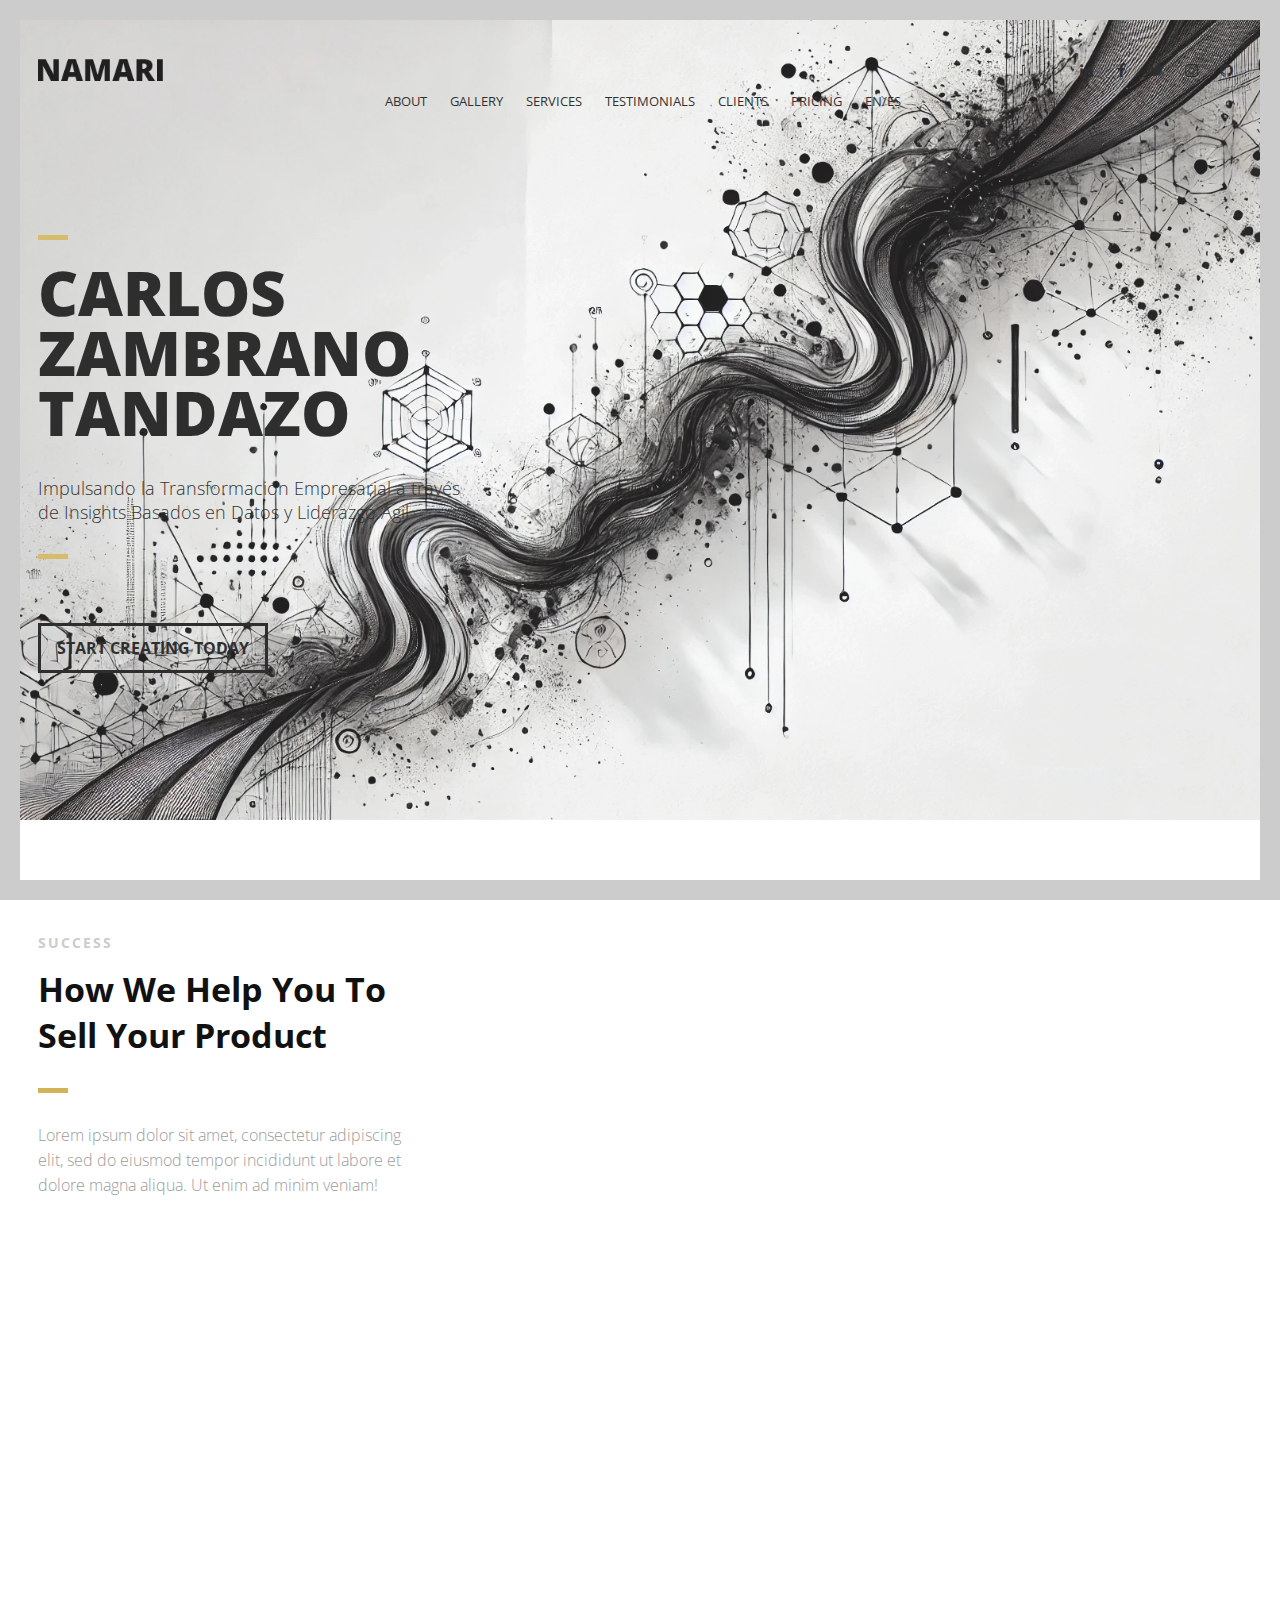
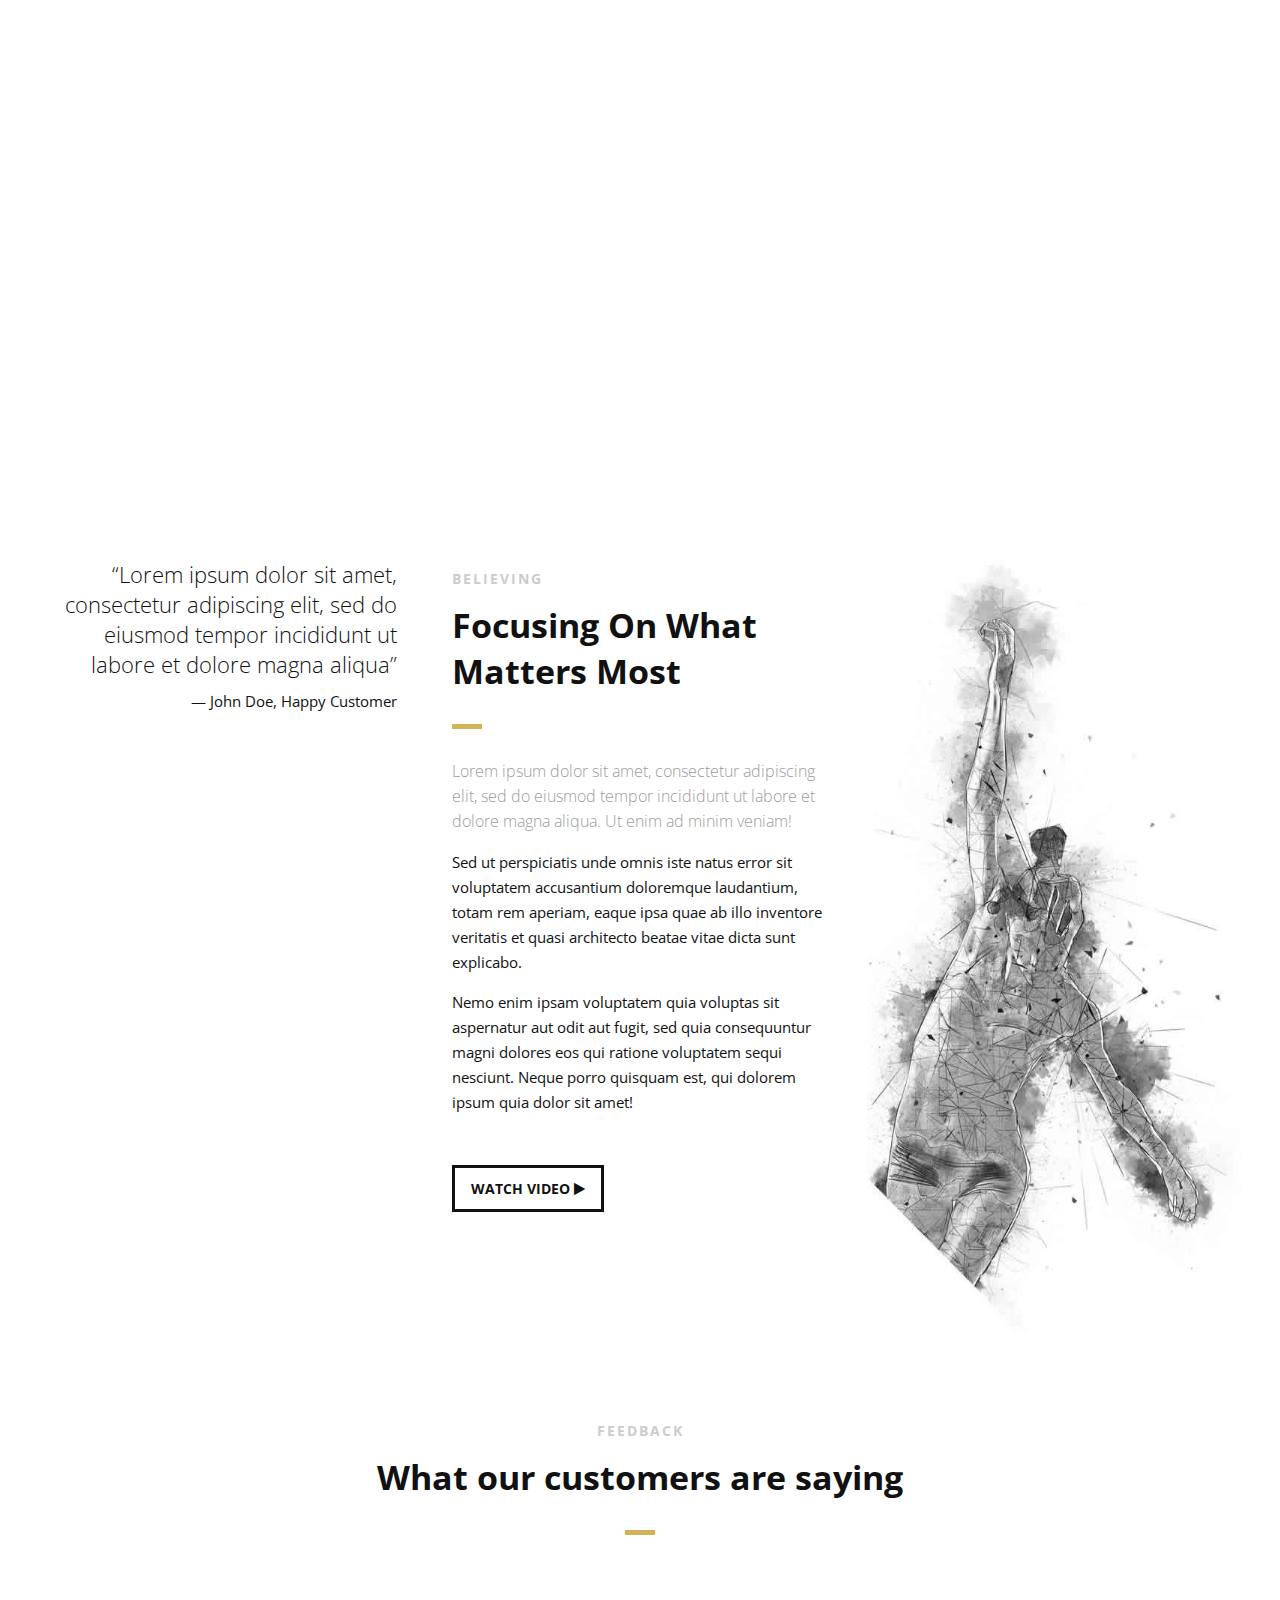
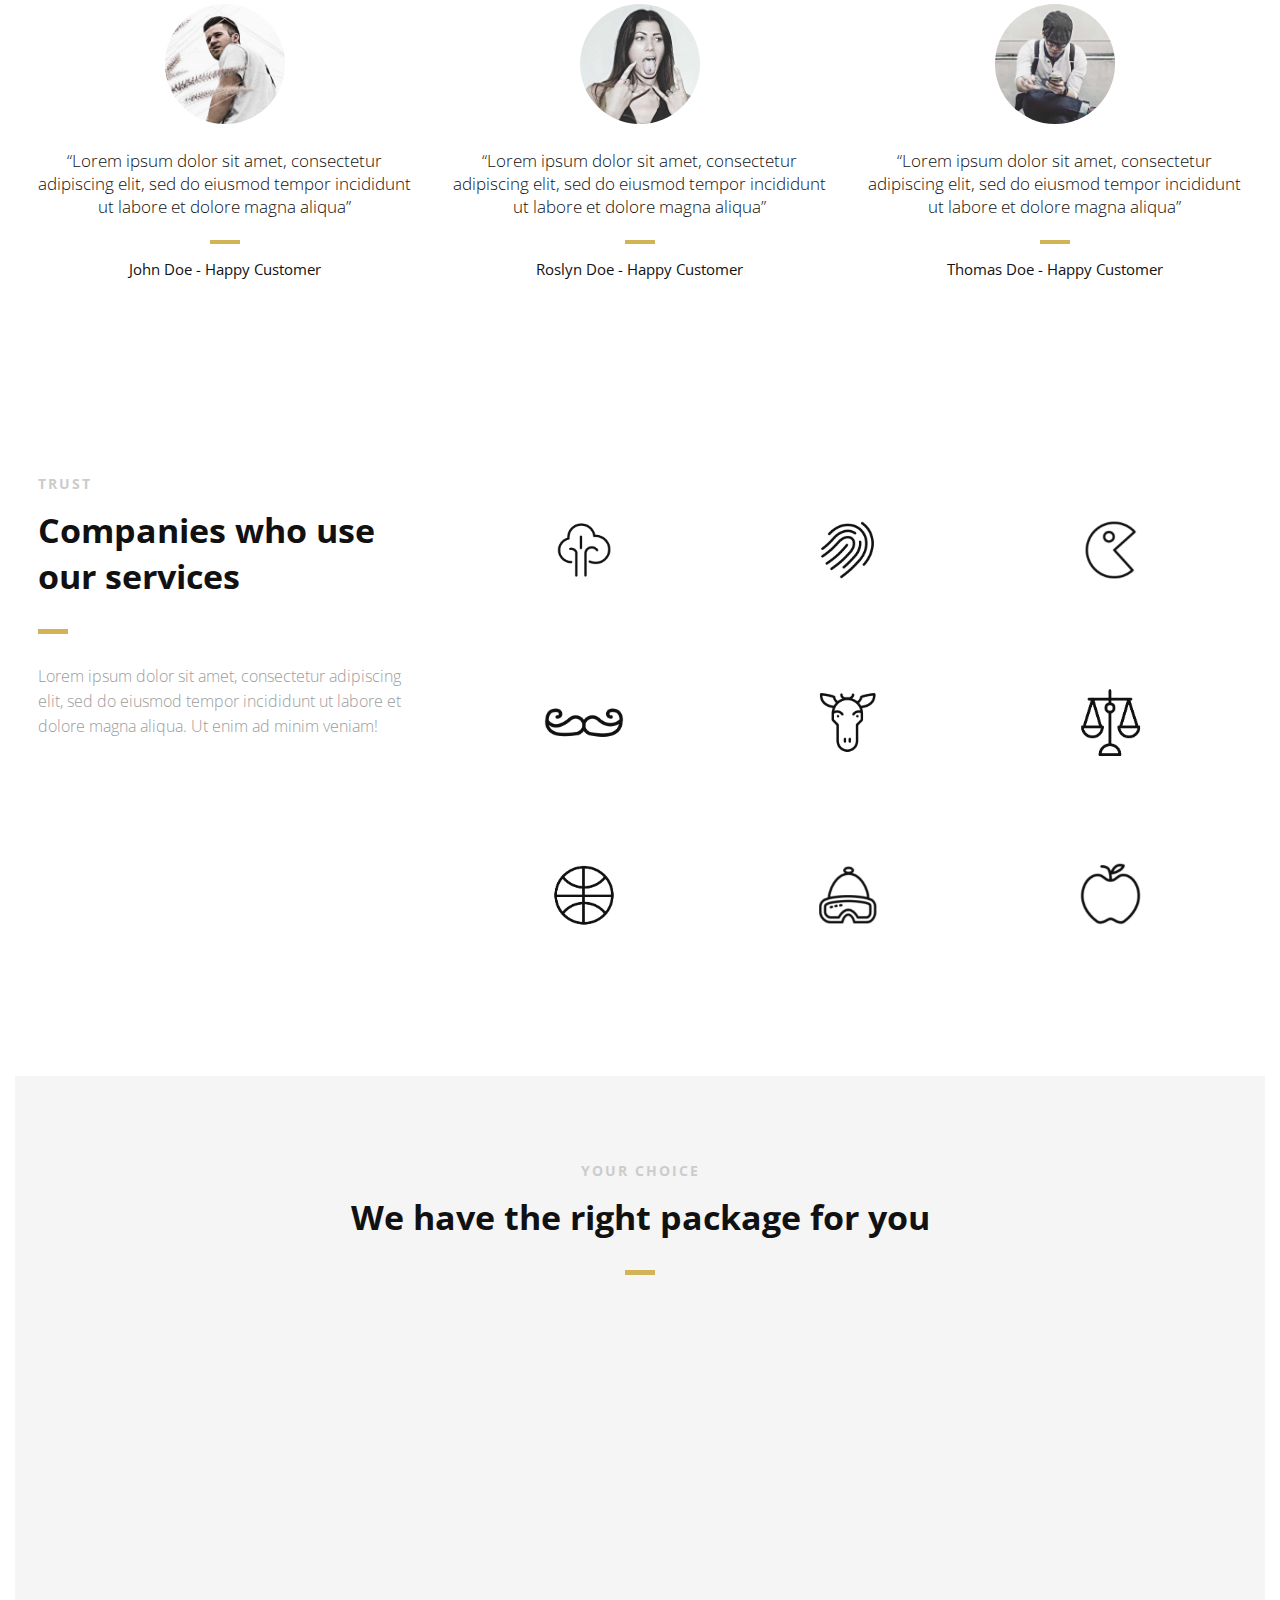
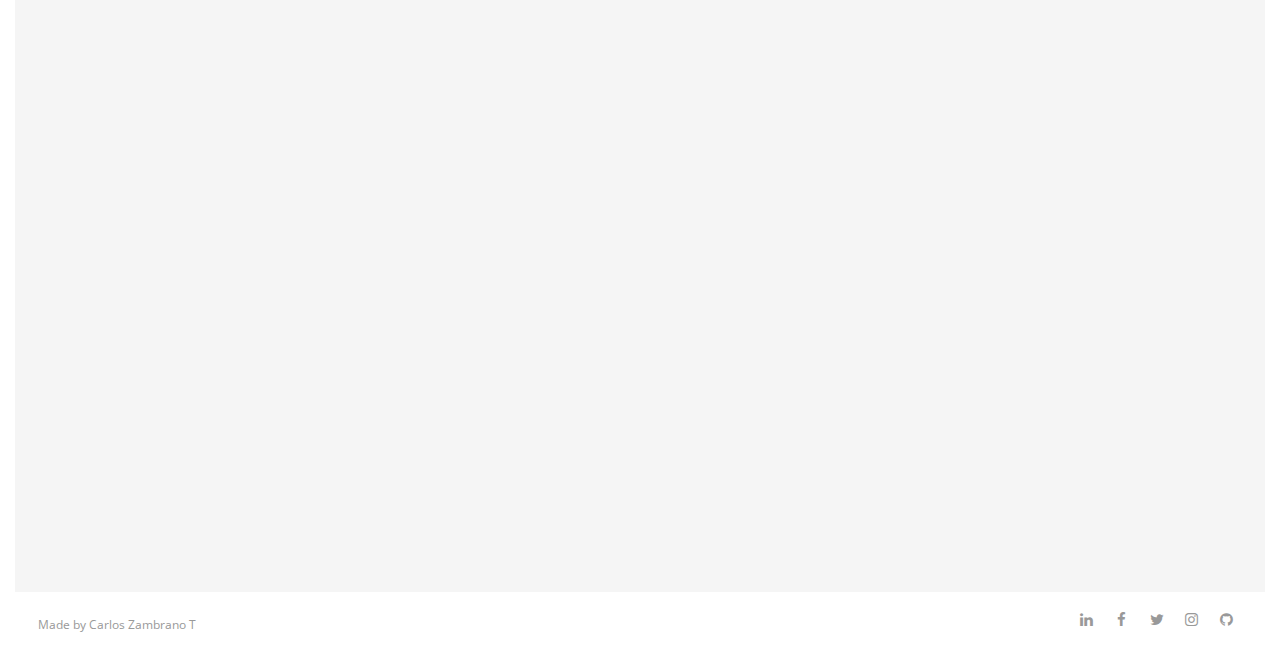
<file: index.html>
<!DOCTYPE html>
<html>
  <head lang="en">
    <!--Page Title-->
    <title>Carlos Zambrano T - BA</title>

    <!--Meta Keywords and Description-->
    <meta name="keywords" content="" />
    <meta name="description" content="" />
    <meta
      name="viewport"
      content="width=device-width, initial-scale=1.0, user-scalable=no"
    />

    <!--Favicon-->
    <link rel="shortcut icon" href="images/favicon.ico" title="Favicon" />

    <!-- Main CSS Files -->
    <link rel="stylesheet" href="css/style.css" />

    <!-- Namari Color CSS -->
    <link rel="stylesheet" href="css/namari-color.css" />

    <!--Icon Fonts - Font Awesome Icons-->
    <link rel="stylesheet" href="css/font-awesome.min.css" />

    <!-- Animate CSS-->
    <link href="css/animate.css" rel="stylesheet" type="text/css" />

    <!--Google Webfonts-->
    <link
      href="https://fonts.googleapis.com/css?family=Open+Sans:400,300,600,700,800"
      rel="stylesheet"
      type="text/css"
    />
    <style>
      .lang-en,
      .lang-es {
        display: none;
      }
      html[lang="en"] .lang-en,
      html[lang="es"] .lang-es {
        display: inline-block;
      }
    </style>
  </head>
  <body>
    <!-- Preloader -->
    <div id="preloader">
      <div id="status" class="la-ball-triangle-path">
        <div></div>
        <div></div>
        <div></div>
      </div>
    </div>
    <!--End of Preloader-->

    <div class="page-border" data-wow-duration="0.7s" data-wow-delay="0.2s">
      <div
        class="top-border wow fadeInDown animated"
        style="visibility: visible; animation-name: fadeInDown"
      ></div>
      <div
        class="right-border wow fadeInRight animated"
        style="visibility: visible; animation-name: fadeInRight"
      ></div>
      <div
        class="bottom-border wow fadeInUp animated"
        style="visibility: visible; animation-name: fadeInUp"
      ></div>
      <div
        class="left-border wow fadeInLeft animated"
        style="visibility: visible; animation-name: fadeInLeft"
      ></div>
    </div>

    <div id="wrapper">
      <header id="banner" class="scrollto clearfix" data-enllax-ratio=".5">
        <div id="header" class="nav-collapse">
          <div class="row clearfix">
            <div class="col-1">
              <!--Logo-->
              <div id="logo">
                <!--Logo that is shown on the banner-->
                <img
                  src="images/logo.png"
                  id="banner-logo"
                  alt="Landing Page"
                />
                <!--End of Banner Logo-->

                <!--The Logo that is shown on the sticky Navigation Bar-->
                <img
                  src="images/logo-2.png"
                  id="navigation-logo"
                  alt="Landing Page"
                />
                <!--End of Navigation Logo-->
              </div>
              <!--End of Logo-->

              <aside>
                <!--Social Icons in Header-->
                <ul class="social-icons">
                  <li>
                    <a
                      target="_blank"
                      title="LinkedIn"
                      href="https://www.linkedin.com/in/ingcarloszamtand"
                    >
                      <i class="fa fa-linkedin fa-1x"></i><span>LinkedIn</span>
                    </a>
                  </li>
                  <li>
                    <a
                      target="_blank"
                      title="Facebook"
                      href="https://www.facebook.com/krloco78"
                    >
                      <i class="fa fa-facebook fa-1x"></i><span>Facebook</span>
                    </a>
                  </li>

                  <li>
                    <a
                      target="_blank"
                      title="X"
                      href="http://www.x.com/carzam27"
                    >
                      <i class="fa fa-twitter fa-1x"></i><span>Twitter</span>
                    </a>
                  </li>
                  <li>
                    <a
                      target="_blank"
                      title="Instagram"
                      href="http://www.instagram.com/carzamtan"
                    >
                      <i class="fa fa-instagram fa-1x"></i
                      ><span>Instagram</span>
                    </a>
                  </li>
                  <li>
                    <a
                      target="_blank"
                      title="GitHub"
                      href="https://github.com/carzam27"
                    >
                      <i class="fa fa-github fa-1x"></i><span>Github</span>
                    </a>
                  </li>
                </ul>
                <!--End of Social Icons in Header-->
              </aside>

              <!--Main Navigation-->
              <nav id="nav-main">
                <ul>
                  <li>
                    <a href="#banner">
                      <span class="lang-en">Home</span>
                      <span class="lang-es">Inicio</span>
                    </a>
                  </li>
                  <li>
                    <a href="#about">About</a>
                  </li>
                  <li>
                    <a href="#gallery">Gallery</a>
                  </li>
                  <li>
                    <a href="#services">Services</a>
                  </li>
                  <li>
                    <a href="#testimonials">Testimonials</a>
                  </li>
                  <li>
                    <a href="#clients">Clients</a>
                  </li>
                  <li>
                    <a href="#pricing">Pricing</a>
                  </li>
                  <li>
                    <a href="#" id="language-toggle">EN/ES</a>
                  </li>
                </ul>
              </nav>
              <!--End of Main Navigation-->

              <div id="nav-trigger"><span></span></div>
              <nav id="nav-mobile"></nav>
            </div>
          </div>
        </div>
        <!--End of Header-->

        <!--Banner Content-->
        <div id="banner-content" class="row clearfix">
          <div class="col-38">
            <div class="section-heading">
              <h1>CARLOS ZAMBRANO TANDAZO</h1>
              <h2>
                Impulsando la Transformación Empresarial a través de Insights
                Basados en Datos y Liderazgo Ágil
              </h2>
            </div>

            <!--Call to Action-->
            <a href="#" class="button">START CREATING TODAY</a>
            <!--End Call to Action-->
          </div>
        </div>
        <!--End of Row-->
      </header>

      <!--Main Content Area-->
      <main id="content">
        <!--Introduction-->
        <section id="about" class="introduction scrollto">
          <div class="row clearfix">
            <div class="col-3">
              <div class="section-heading">
                <h3>SUCCESS</h3>
                <h2 class="section-title">
                  How We Help You To Sell Your Product
                </h2>
                <p class="section-subtitle">
                  Lorem ipsum dolor sit amet, consectetur adipiscing elit, sed
                  do eiusmod tempor incididunt ut labore et dolore magna aliqua.
                  Ut enim ad minim veniam!
                </p>
              </div>
            </div>

            <div class="col-2-3">
              <!--Icon Block-->
              <div
                class="col-2 icon-block icon-top wow fadeInUp"
                data-wow-delay="0.1s"
              >
                <!--Icon-->
                <div class="icon">
                  <i class="fa fa-html5 fa-2x"></i>
                </div>
                <!--Icon Block Description-->
                <div class="icon-block-description">
                  <h4>HTML5 &amp; CSS3</h4>
                  <p>
                    Has ne tritani atomorum conclusionemque, in dolorum volumus
                    cotidieque eum. At vis choro neglegentur iudico
                  </p>
                </div>
              </div>
              <!--End of Icon Block-->

              <!--Icon Block-->
              <div
                class="col-2 icon-block icon-top wow fadeInUp"
                data-wow-delay="0.3s"
              >
                <!--Icon-->
                <div class="icon">
                  <i class="fa fa-bolt fa-2x"></i>
                </div>
                <!--Icon Block Description-->
                <div class="icon-block-description">
                  <h4>Easy to Use</h4>
                  <p>
                    Cu vero ipsum vim, doctus facilisi sea in. Eam ex falli
                    honestatis repudiandae, sit detracto mediocrem disputationi
                  </p>
                </div>
              </div>
              <!--End of Icon Block-->

              <!--Icon Block-->
              <div
                class="col-2 icon-block icon-top wow fadeInUp"
                data-wow-delay="0.5s"
              >
                <!--Icon-->
                <div class="icon">
                  <i class="fa fa-tablet fa-2x"></i>
                </div>
                <!--Icon Block Description-->
                <div class="icon-block-description">
                  <h4>Fully Responsive</h4>
                  <p>
                    Id porro tritani recusabo usu, eum intellegam consequuntur
                    et. Fugit debet ea sit, an pro nemore vivendum
                  </p>
                </div>
              </div>
              <!--End of Icon Block-->

              <!--Icon Block-->
              <div
                class="col-2 icon-block icon-top wow fadeInUp"
                data-wow-delay="0.5s"
              >
                <!--Icon-->
                <div class="icon">
                  <i class="fa fa-rocket fa-2x"></i>
                </div>
                <!--Icon Block Description-->
                <div class="icon-block-description">
                  <h4>Parallax Effect</h4>
                  <p>
                    Id porro tritani recusabo usu, eum intellegam consequuntur
                    et. Fugit debet ea sit, an pro nemore vivendum
                  </p>
                </div>
              </div>
              <!--End of Icon Block-->
            </div>
          </div>
        </section>
        <!--End of Introduction-->

        <!--Gallery-->
        <aside
          id="gallery"
          class="row text-center scrollto clearfix"
          data-featherlight-gallery
          data-featherlight-filter="a"
        >
          <a
            href="images/gallery-images/gallery-image-1.jpg"
            data-featherlight="image"
            class="col-3 wow fadeIn"
            data-wow-delay="0.1s"
            ><img
              src="images/gallery-images/gallery-image-1.jpg"
              alt="Landing Page"
          /></a>
          <a
            href="images/gallery-images/gallery-image-2.jpg"
            data-featherlight="image"
            class="col-3 wow fadeIn"
            data-wow-delay="0.3s"
            ><img
              src="images/gallery-images/gallery-image-2.jpg"
              alt="Landing Page"
          /></a>
          <a
            href="images/gallery-images/gallery-image-3.jpg"
            data-featherlight="image"
            class="col-3 wow fadeIn"
            data-wow-delay="0.5s"
            ><img
              src="images/gallery-images/gallery-image-3.jpg"
              alt="Landing Page"
          /></a>
          <a
            href="images/gallery-images/gallery-image-4.jpg"
            data-featherlight="image"
            class="col-3 wow fadeIn"
            data-wow-delay="1.1s"
            ><img
              src="images/gallery-images/gallery-image-4.jpg"
              alt="Landing Page"
          /></a>
          <a
            href="images/gallery-images/gallery-image-5.jpg"
            data-featherlight="image"
            class="col-3 wow fadeIn"
            data-wow-delay="0.9s"
            ><img
              src="images/gallery-images/gallery-image-5.jpg"
              alt="Landing Page"
          /></a>
          <a
            href="images/gallery-images/gallery-image-6.jpg"
            data-featherlight="image"
            class="col-3 wow fadeIn"
            data-wow-delay="0.7s"
            ><img
              src="images/gallery-images/gallery-image-6.jpg"
              alt="Landing Page"
          /></a>
        </aside>
        <!--End of Gallery-->

        <!--Content Section-->
        <div id="services" class="scrollto clearfix">
          <div class="row no-padding-bottom clearfix">
            <!--Content Left Side-->
            <div class="col-3">
              <!--User Testimonial-->
              <blockquote class="testimonial text-right bigtest">
                <q
                  >Lorem ipsum dolor sit amet, consectetur adipiscing elit, sed
                  do eiusmod tempor incididunt ut labore et dolore magna
                  aliqua</q
                >
                <footer>— John Doe, Happy Customer</footer>
              </blockquote>
              <!-- End of Testimonial-->
            </div>
            <!--End Content Left Side-->

            <!--Content of the Right Side-->
            <div class="col-3">
              <div class="section-heading">
                <h3>BELIEVING</h3>
                <h2 class="section-title">Focusing On What Matters Most</h2>
                <p class="section-subtitle">
                  Lorem ipsum dolor sit amet, consectetur adipiscing elit, sed
                  do eiusmod tempor incididunt ut labore et dolore magna aliqua.
                  Ut enim ad minim veniam!
                </p>
              </div>
              <p>
                Sed ut perspiciatis unde omnis iste natus error sit voluptatem
                accusantium doloremque laudantium, totam rem aperiam, eaque ipsa
                quae ab illo inventore veritatis et quasi architecto beatae
                vitae dicta sunt explicabo.
              </p>
              <p>
                Nemo enim ipsam voluptatem quia voluptas sit aspernatur aut odit
                aut fugit, sed quia consequuntur magni dolores eos qui ratione
                voluptatem sequi nesciunt. Neque porro quisquam est, qui dolorem
                ipsum quia dolor sit amet!
              </p>
              <!-- Just replace the Video ID "UYJ5IjBRlW8" with the ID of your video on YouTube (Found within the URL) -->
              <a
                href="#"
                data-videoid="UYJ5IjBRlW8"
                data-videosite="youtube"
                class="button video link-lightbox"
              >
                WATCH VIDEO <i class="fa fa-play" aria-hidden="true"></i>
              </a>
            </div>
            <!--End Content Right Side-->

            <div class="col-3">
              <img src="images/dancer.jpg" alt="Dancer" />
            </div>
          </div>
        </div>
        <!--End of Content Section-->

        <!--Testimonials-->
        <aside
          id="testimonials"
          class="scrollto text-center"
          data-enllax-ratio=".2"
        >
          <div class="row clearfix">
            <div class="section-heading">
              <h3>FEEDBACK</h3>
              <h2 class="section-title">What our customers are saying</h2>
            </div>

            <!--User Testimonial-->
            <blockquote class="col-3 testimonial classic">
              <img src="images/user-images/user-1.jpg" alt="User" />
              <q
                >Lorem ipsum dolor sit amet, consectetur adipiscing elit, sed do
                eiusmod tempor incididunt ut labore et dolore magna aliqua</q
              >
              <footer>John Doe - Happy Customer</footer>
            </blockquote>
            <!-- End of Testimonial-->

            <!--User Testimonial-->
            <blockquote class="col-3 testimonial classic">
              <img src="images/user-images/user-2.jpg" alt="User" />
              <q
                >Lorem ipsum dolor sit amet, consectetur adipiscing elit, sed do
                eiusmod tempor incididunt ut labore et dolore magna aliqua</q
              >
              <footer>Roslyn Doe - Happy Customer</footer>
            </blockquote>
            <!-- End of Testimonial-->

            <!--User Testimonial-->
            <blockquote class="col-3 testimonial classic">
              <img src="images/user-images/user-3.jpg" alt="User" />
              <q
                >Lorem ipsum dolor sit amet, consectetur adipiscing elit, sed do
                eiusmod tempor incididunt ut labore et dolore magna aliqua</q
              >
              <footer>Thomas Doe - Happy Customer</footer>
            </blockquote>
            <!-- End of Testimonial-->
          </div>
        </aside>
        <!--End of Testimonials-->

        <!--Clients-->
        <section id="clients" class="scrollto clearfix">
          <div class="row clearfix">
            <div class="col-3">
              <div class="section-heading">
                <h3>TRUST</h3>
                <h2 class="section-title">Companies who use our services</h2>
                <p class="section-subtitle">
                  Lorem ipsum dolor sit amet, consectetur adipiscing elit, sed
                  do eiusmod tempor incididunt ut labore et dolore magna aliqua.
                  Ut enim ad minim veniam!
                </p>
              </div>
            </div>

            <div class="col-2-3">
              <a href="#" class="col-3">
                <img
                  src="images/company-images/company-logo1.png"
                  alt="Company"
                />
                <div class="client-overlay"><span>Tree</span></div>
              </a>
              <a href="#" class="col-3">
                <img
                  src="images/company-images/company-logo2.png"
                  alt="Company"
                />
                <div class="client-overlay"><span>Fingerprint</span></div>
              </a>
              <a href="#" class="col-3">
                <img
                  src="images/company-images/company-logo3.png"
                  alt="Company"
                />
                <div class="client-overlay"><span>The Man</span></div>
              </a>
              <a href="#" class="col-3">
                <img
                  src="images/company-images/company-logo4.png"
                  alt="Company"
                />
                <div class="client-overlay"><span>Mustache</span></div>
              </a>
              <a href="#" class="col-3">
                <img
                  src="images/company-images/company-logo5.png"
                  alt="Company"
                />
                <div class="client-overlay"><span>Goat</span></div>
              </a>
              <a href="#" class="col-3">
                <img
                  src="images/company-images/company-logo6.png"
                  alt="Company"
                />
                <div class="client-overlay"><span>Justice</span></div>
              </a>
              <a href="#" class="col-3">
                <img
                  src="images/company-images/company-logo7.png"
                  alt="Company"
                />
                <div class="client-overlay"><span>Ball</span></div>
              </a>
              <a href="#" class="col-3">
                <img
                  src="images/company-images/company-logo8.png"
                  alt="Company"
                />
                <div class="client-overlay"><span>Cold</span></div>
              </a>

              <a href="#" class="col-3">
                <img
                  src="images/company-images/company-logo9.png"
                  alt="Company"
                />
                <div class="client-overlay"><span>Cold</span></div>
              </a>
            </div>
          </div>
        </section>
        <!--End of Clients-->

        <!--Pricing Tables-->
        <section
          id="pricing"
          class="secondary-color text-center scrollto clearfix"
        >
          <div class="row clearfix">
            <div class="section-heading">
              <h3>YOUR CHOICE</h3>
              <h2 class="section-title">We have the right package for you</h2>
            </div>

            <!--Pricing Block-->
            <div class="pricing-block col-3 wow fadeInUp" data-wow-delay="0.4s">
              <div class="pricing-block-content">
                <h3>Personal</h3>
                <p class="pricing-sub">The standard version</p>
                <div class="pricing">
                  <div class="price"><span>$</span>19</div>
                  <p>Lorem ipsum dolor sit amet, consectetur adipiscing elit</p>
                </div>
                <ul>
                  <li>5 Downloads</li>
                  <li>2 Extensions</li>
                  <li>Tutorials</li>
                  <li>Forum Support</li>
                  <li>1 year free updates</li>
                </ul>
                <a href="#" class="button">BUY TODAY</a>
              </div>
            </div>
            <!--End Pricing Block-->

            <!--Pricing Block-->
            <div
              class="pricing-block featured col-3 wow fadeInUp"
              data-wow-delay="0.6s"
            >
              <div class="pricing-block-content">
                <h3>Student</h3>
                <p class="pricing-sub">Most popular choice</p>
                <div class="pricing">
                  <div class="price"><span>$</span>29</div>
                  <p>Lorem ipsum dolor sit amet, consectetur adipiscing elit</p>
                </div>
                <ul>
                  <li>15 Downloads</li>
                  <li>5 Extensions</li>
                  <li>Tutorials with Files</li>
                  <li>Forum Support</li>
                  <li>2 years free updates</li>
                </ul>
                <a href="#" class="button">BUY TODAY</a>
              </div>
            </div>
            <!--End Pricing Block-->

            <!--Pricing Block-->
            <div class="pricing-block col-3 wow fadeInUp" data-wow-delay="0.8s">
              <div class="pricing-block-content">
                <h3>Business</h3>
                <p class="pricing-sub">For the whole team</p>
                <div class="pricing">
                  <div class="price"><span>$</span>49</div>
                  <p>Lorem ipsum dolor sit amet, consectetur adipiscing elit</p>
                </div>
                <ul>
                  <li>Unlimited Downloads</li>
                  <li>Unlimited Extensions</li>
                  <li>HD Video Tutorials</li>
                  <li>Chat Support</li>
                  <li>Lifetime free updates</li>
                </ul>
                <a href="#" class="button">BUY TODAY</a>
              </div>
            </div>
            <!--End Pricing Block-->
          </div>
        </section>
        <!--End of Pricing Tables-->
      </main>
      <!--End Main Content Area-->

      <!--Footer-->
      <footer id="landing-footer" class="clearfix">
        <div class="row clearfix">
          <p id="copyright" class="col-2">Made by Carlos Zambrano T</p>

          <!--Social Icons in Footer-->
          <ul class="col-2 social-icons">
            <li>
              <a
                target="_blank"
                title="LinkedIn"
                href="https://www.linkedin.com/in/ingcarloszamtand"
              >
                <i class="fa fa-linkedin fa-1x"></i><span>LinkedIn</span>
              </a>
            </li>
            <li>
              <a
                target="_blank"
                title="Facebook"
                href="https://www.facebook.com/krloco78"
              >
                <i class="fa fa-facebook fa-1x"></i><span>Facebook</span>
              </a>
            </li>

            <li>
              <a target="_blank" title="X" href="http://www.x.com/carzam27">
                <i class="fa fa-twitter fa-1x"></i><span>Twitter</span>
              </a>
            </li>
            <li>
              <a
                target="_blank"
                title="Instagram"
                href="http://www.instagram.com/carzamtan"
              >
                <i class="fa fa-instagram fa-1x"></i><span>Instagram</span>
              </a>
            </li>
            <li>
              <a
                target="_blank"
                title="GitHub"
                href="https://github.com/carzam27"
              >
                <i class="fa fa-github fa-1x"></i><span>Github</span>
              </a>
            </li>
          </ul>
          <!--End of Social Icons in Footer-->
        </div>
      </footer>
      <!--End of Footer-->
    </div>

    <!-- Include JavaScript resources -->
    <script src="js/jquery.1.8.3.min.js"></script>
    <script src="js/wow.min.js"></script>
    <script src="js/featherlight.min.js"></script>
    <script src="js/featherlight.gallery.min.js"></script>
    <script src="js/jquery.enllax.min.js"></script>
    <script src="js/jquery.scrollUp.min.js"></script>
    <script src="js/jquery.easing.min.js"></script>
    <script src="js/jquery.stickyNavbar.min.js"></script>
    <script src="js/jquery.waypoints.min.js"></script>
    <script src="js/images-loaded.min.js"></script>
    <script src="js/lightbox.min.js"></script>
    <script src="js/site.js"></script>
    <script>
      $(document).ready(function () {
        const languageToggle = $("#language-toggle");
        const htmlTag = $("html");

        languageToggle.on("click", function (e) {
          e.preventDefault();
          e.stopPropagation();

          if (htmlTag.attr("lang") === "en") {
            htmlTag.attr("lang", "es");
          } else {
            htmlTag.attr("lang", "en");
          }
          updatePageTitle();
          updateNavigation();

          // Trigger events that stickyNavbar might be listening to
          $(window).trigger("resize").trigger("scroll");
        });

        function updatePageTitle() {
          const titleElement = $("title");
          const currentLang = htmlTag.attr("lang");
          titleElement.text(titleElement.attr(`data-${currentLang}`));
        }

        function updateNavigation() {
          // Update navigation text without changing structure
          $(".header nav a").each(function () {
            const $this = $(this);
            const enText = $this.find(".lang-en").text();
            const esText = $this.find(".lang-es").text();
            $this.text(htmlTag.attr("lang") === "en" ? enText : esText);
          });
        }

        // Error handling
        window.onerror = function (message, source, lineno, colno, error) {
          console.log("Error: " + message + " at " + source + ":" + lineno);
          return true;
        };
      });
    </script>
  </body>
</html>
</file>
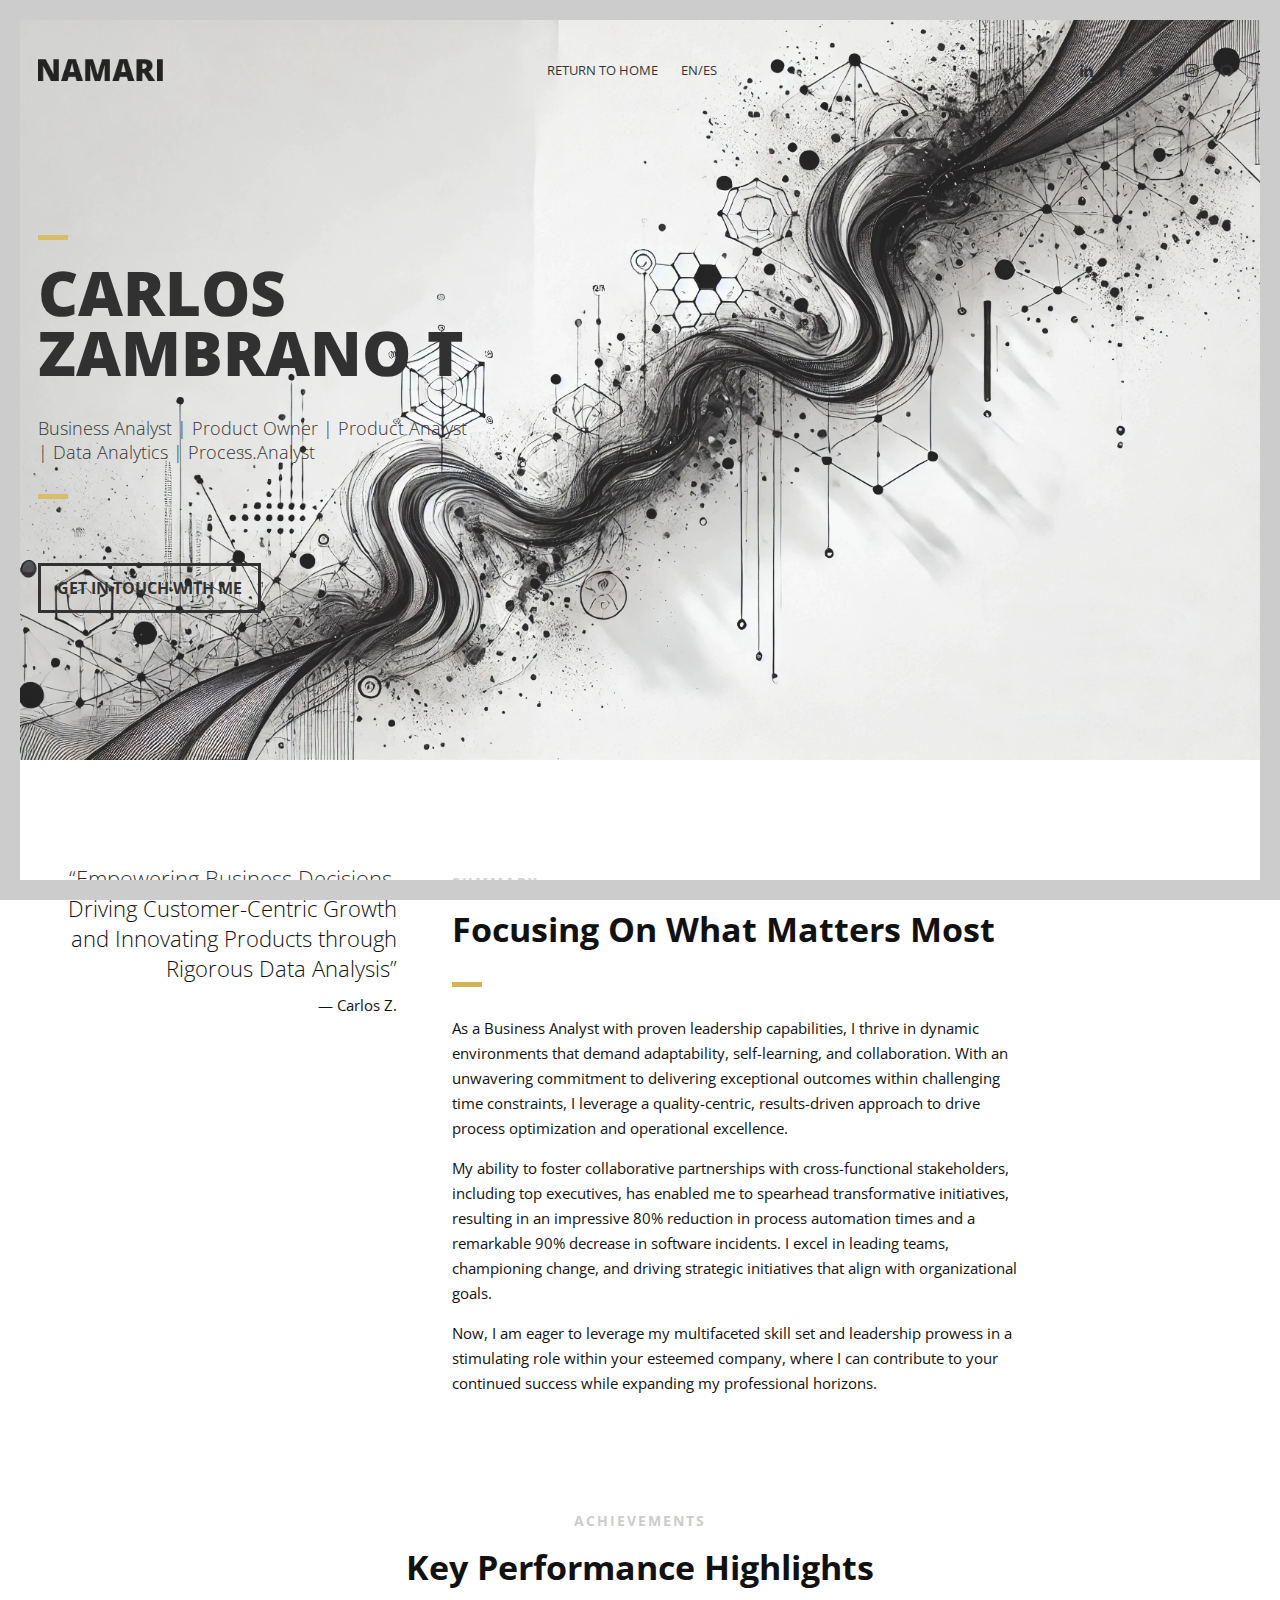
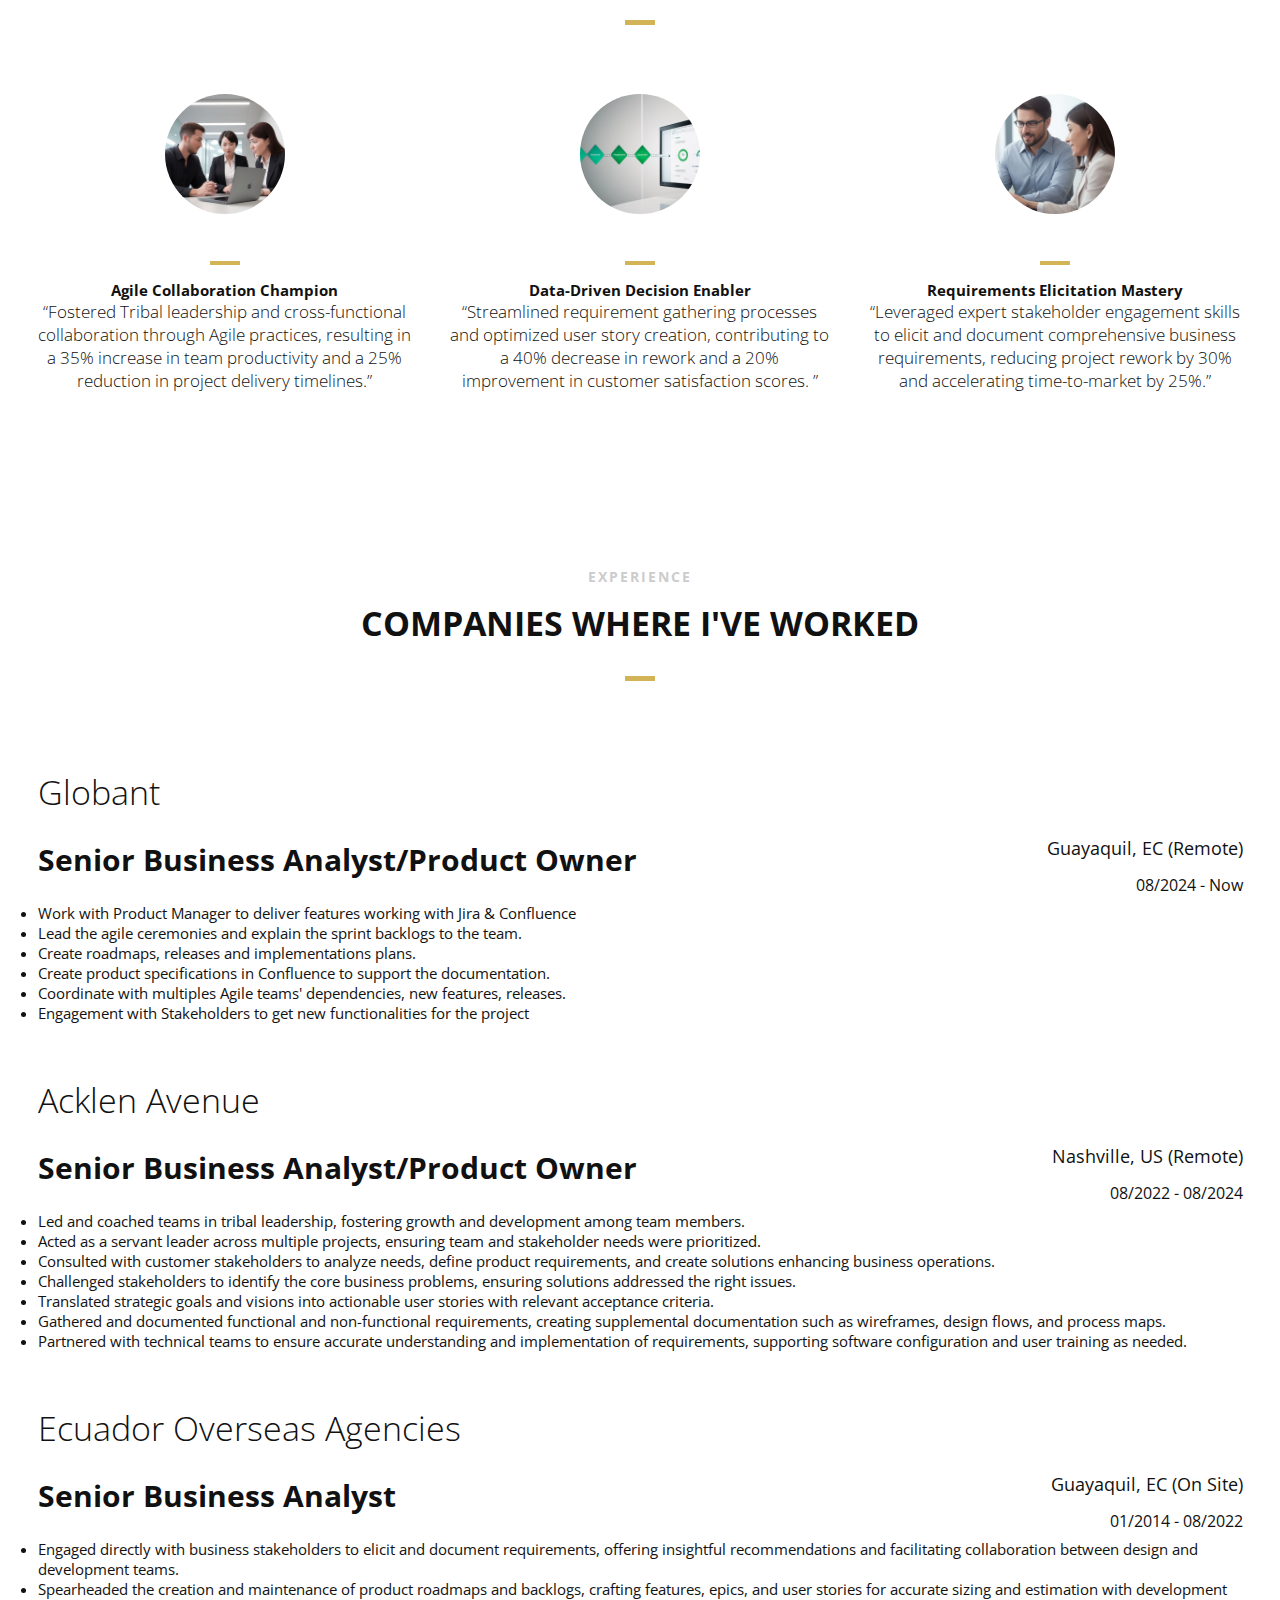
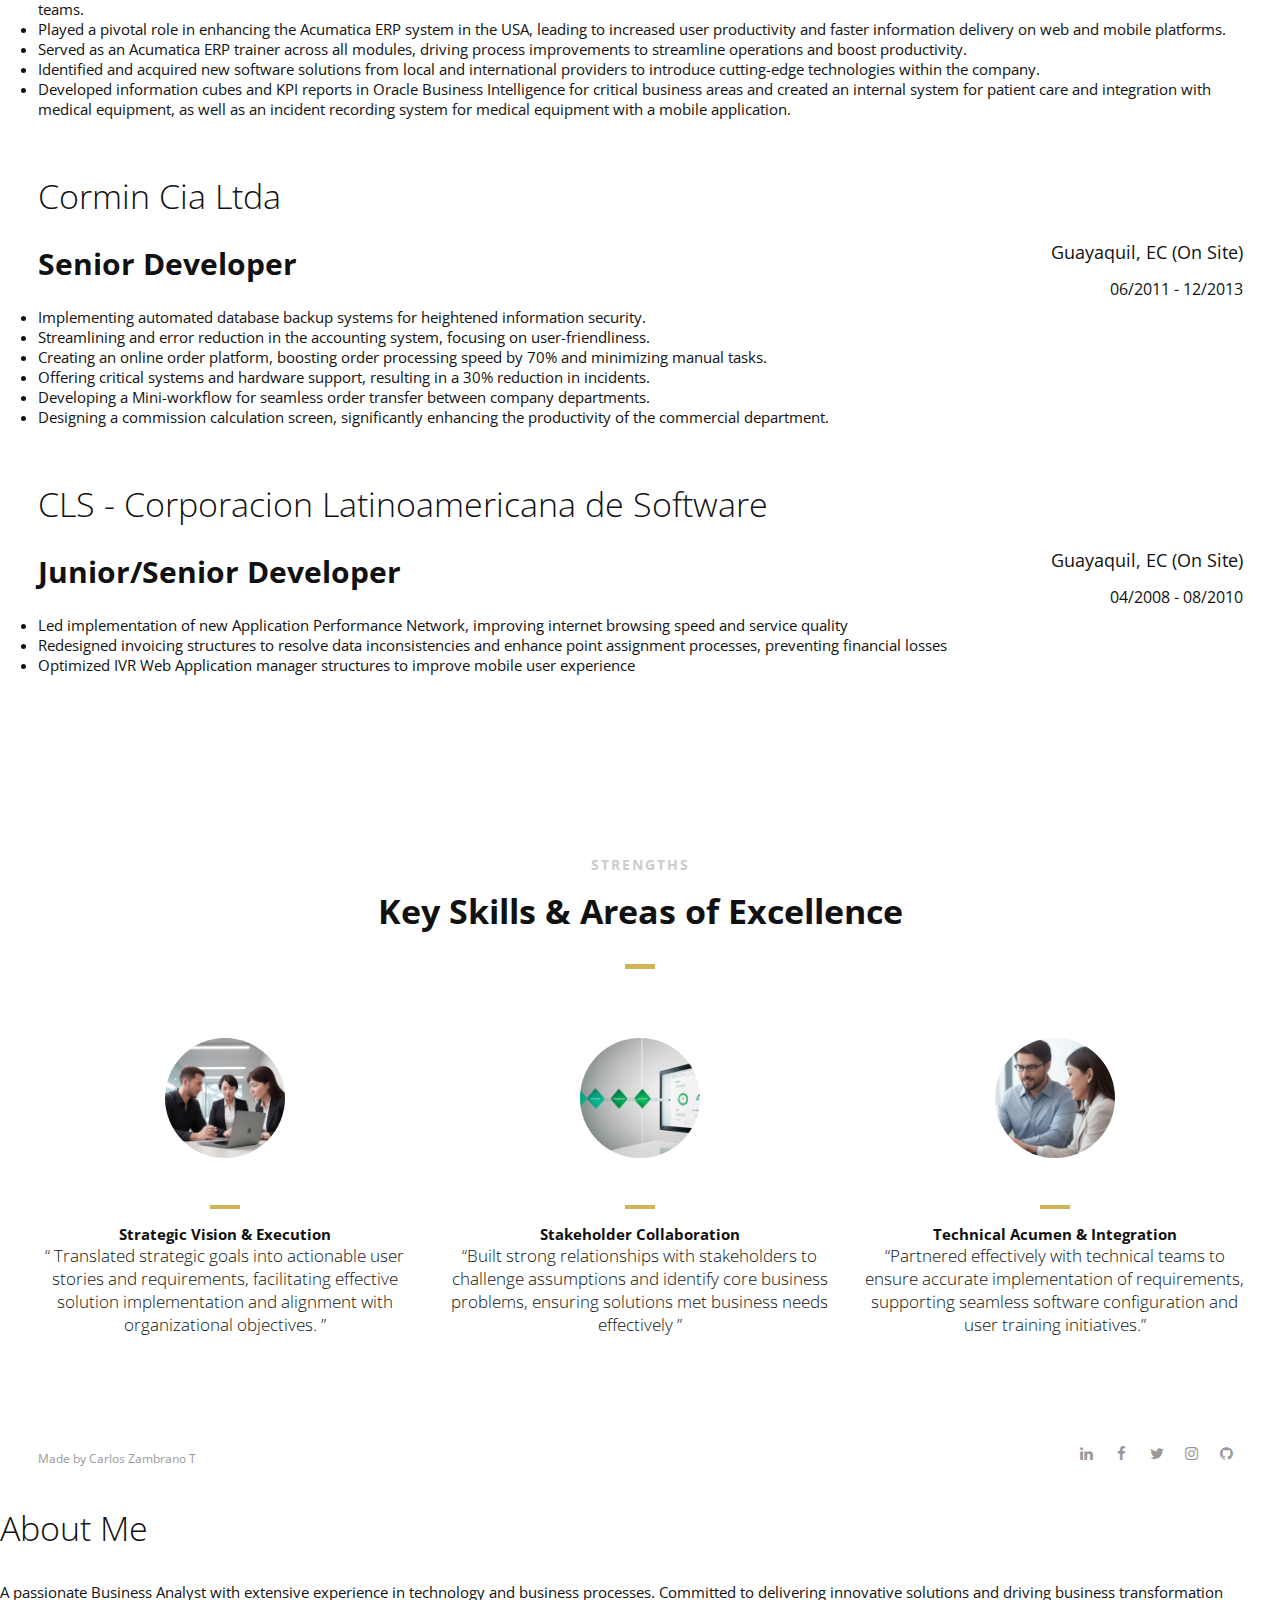
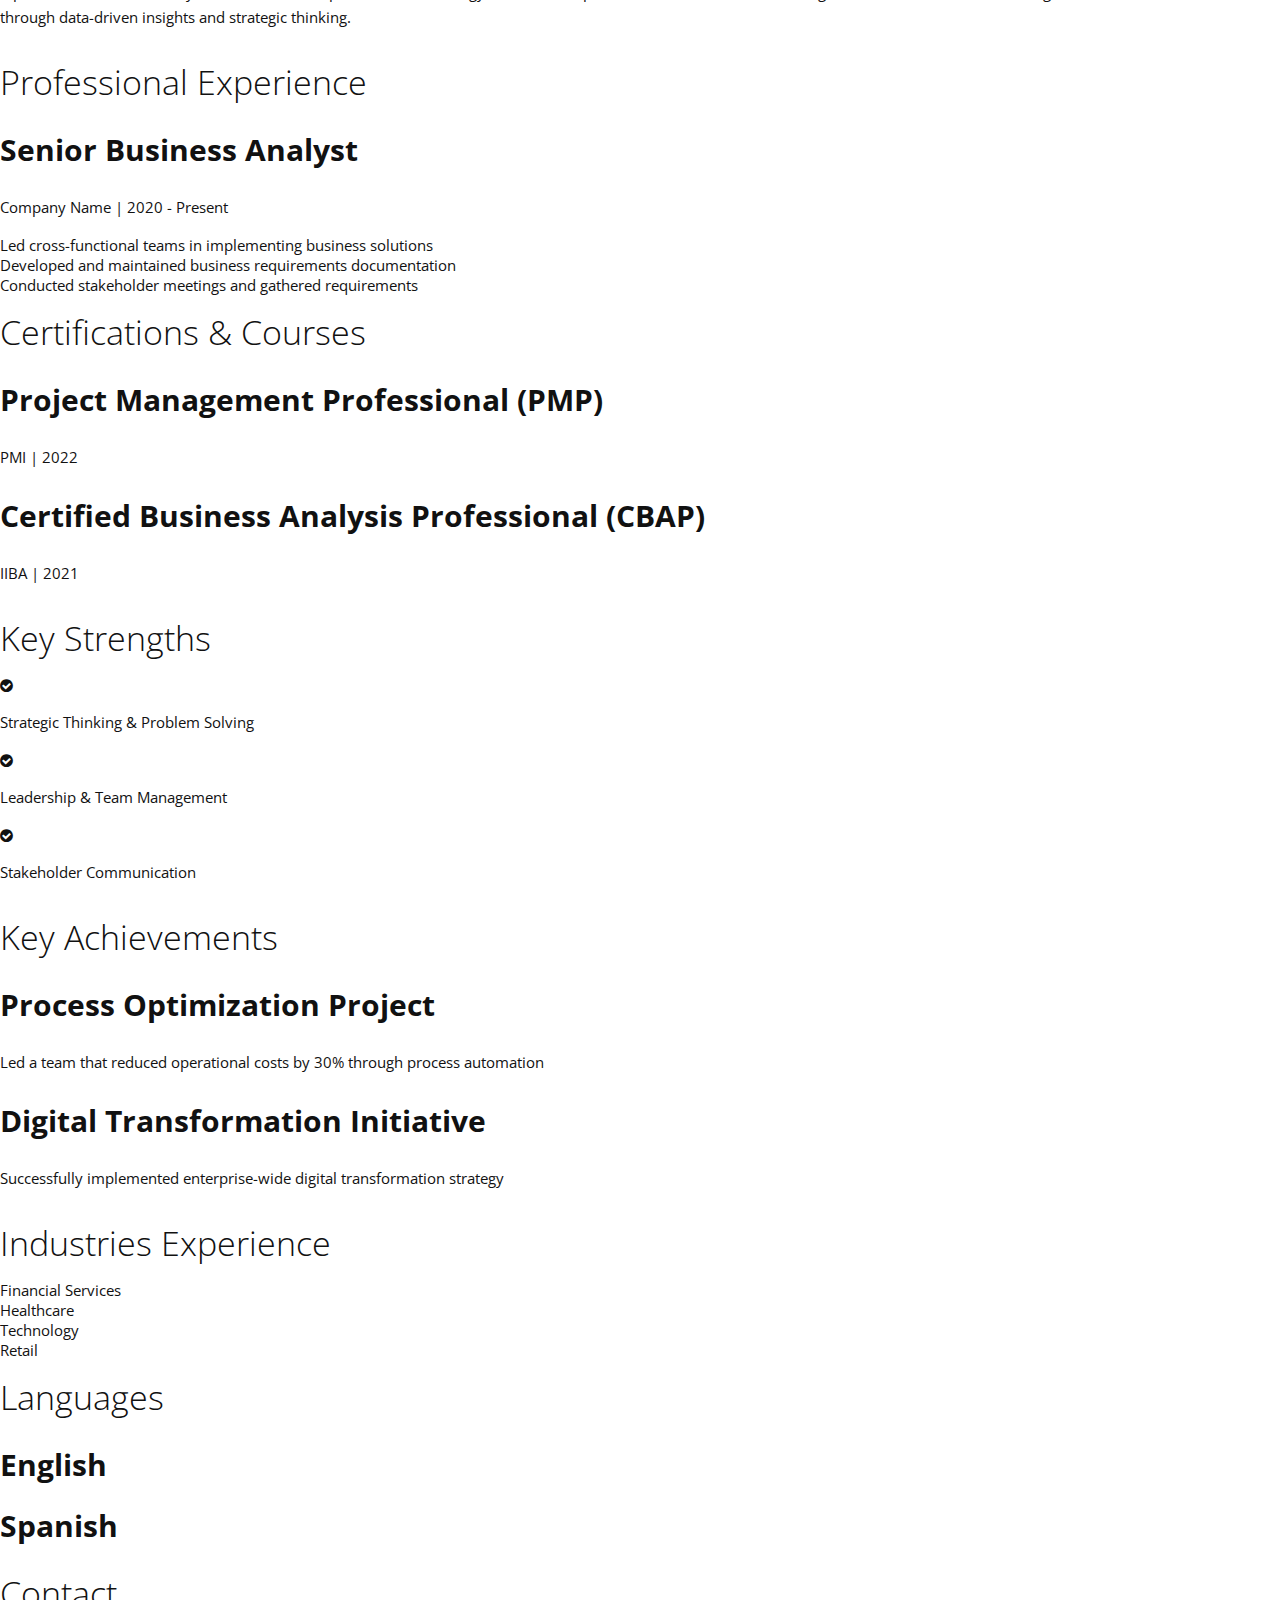
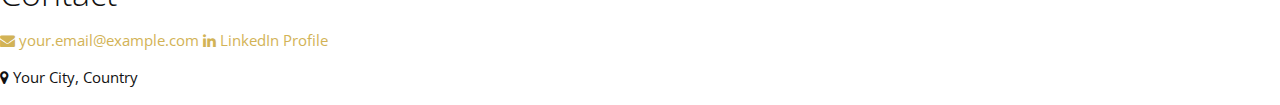
<file: resume.html>
<!DOCTYPE html>
<html lang="en">
  <head>
    <title>Carlos Zambrano - Resume</title>
    <!--Meta Keywords and Description-->
    <meta name="keywords" content="" />
    <meta name="description" content="" />
    <meta
      name="viewport"
      content="width=device-width, initial-scale=1.0, user-scalable=no"
    />

    <!--Favicon-->
    <link rel="shortcut icon" href="images/favicon.ico" title="Favicon" />

    <!-- Main CSS Files -->
    <link rel="stylesheet" href="css/style.css" />

    <!-- Namari Color CSS -->
    <link rel="stylesheet" href="css/namari-color.css" />

    <!--Icon Fonts - Font Awesome Icons-->
    <link rel="stylesheet" href="css/font-awesome.min.css" />

    <!-- Animate CSS-->
    <link href="css/animate.css" rel="stylesheet" type="text/css" />

    <!--Google Webfonts-->
    <link
      href="https://fonts.googleapis.com/css?family=Open+Sans:400,300,600,700,800"
      rel="stylesheet"
      type="text/css"
    />
    <style>
      .lang-en,
      .lang-es {
        display: none;
      }
      html[lang="en"] .lang-en,
      html[lang="es"] .lang-es {
        display: inline-block;
      }
    </style>
  </head>
  <body>
    <!-- Preloader -->
    <div id="preloader">
      <div id="status" class="la-ball-triangle-path">
        <div></div>
        <div></div>
        <div></div>
      </div>
    </div>
    <!--End of Preloader-->

    <div class="page-border" data-wow-duration="0.7s" data-wow-delay="0.2s">
      <div
        class="top-border wow fadeInDown animated"
        style="visibility: visible; animation-name: fadeInDown"
      ></div>
      <div
        class="right-border wow fadeInRight animated"
        style="visibility: visible; animation-name: fadeInRight"
      ></div>
      <div
        class="bottom-border wow fadeInUp animated"
        style="visibility: visible; animation-name: fadeInUp"
      ></div>
      <div
        class="left-border wow fadeInLeft animated"
        style="visibility: visible; animation-name: fadeInLeft"
      ></div>
    </div>

    <div id="wrapper">
      <header id="banner" class="scrollto clearfix" data-enllax-ratio=".5">
        <div id="header" class="nav-collapse">
          <div class="row clearfix">
            <div class="col-1">
              <!--Logo-->
              <div id="logo">
                <!--Logo that is shown on the banner-->
                <img
                  src="images/logo.png"
                  id="banner-logo"
                  alt="Landing Page"
                />
                <!--End of Banner Logo-->

                <!--The Logo that is shown on the sticky Navigation Bar-->
                <img
                  src="images/logo-2.png"
                  id="navigation-logo"
                  alt="Landing Page"
                />
                <!--End of Navigation Logo-->
              </div>
              <!--End of Logo-->

              <aside>
                <!--Social Icons in Header-->
                <ul class="social-icons">
                  <li>
                    <a
                      target="_blank"
                      title="LinkedIn"
                      href="https://www.linkedin.com/in/ingcarloszamtand"
                    >
                      <i class="fa fa-linkedin fa-1x"></i><span>LinkedIn</span>
                    </a>
                  </li>
                  <li>
                    <a
                      target="_blank"
                      title="Facebook"
                      href="https://www.facebook.com/krloco78"
                    >
                      <i class="fa fa-facebook fa-1x"></i><span>Facebook</span>
                    </a>
                  </li>

                  <li>
                    <a
                      target="_blank"
                      title="X"
                      href="http://www.x.com/carzam27"
                    >
                      <i class="fa fa-twitter fa-1x"></i><span>Twitter</span>
                    </a>
                  </li>
                  <li>
                    <a
                      target="_blank"
                      title="Instagram"
                      href="http://www.instagram.com/carzamtan"
                    >
                      <i class="fa fa-instagram fa-1x"></i
                      ><span>Instagram</span>
                    </a>
                  </li>
                  <li>
                    <a
                      target="_blank"
                      title="GitHub"
                      href="https://github.com/carzam27"
                    >
                      <i class="fa fa-github fa-1x"></i><span>Github</span>
                    </a>
                  </li>
                </ul>
                <!--End of Social Icons in Header-->
              </aside>

              <!--Main Navigation-->
              <nav id="nav-main">
                <ul>
                  <li>
                    <a href="index.html">
                      <span class="lang-en">Return to Home</span>
                      <span class="lang-es">Volver a Inicio</span>
                    </a>
                  </li>
                  <li>
                    <a href="#" id="language-toggle">EN/ES</a>
                  </li>
                </ul>
              </nav>
              <!--End of Main Navigation-->

              <div id="nav-trigger"><span></span></div>
              <nav id="nav-mobile"></nav>
            </div>
          </div>
        </div>
        <!--End of Header-->

        <!--Banner Content-->
        <div id="banner-content" class="row clearfix">
          <div class="col-38">
            <div class="section-heading">
              <h1>CARLOS ZAMBRANO T</h1>
              <h2>
                Business Analyst | Product Owner | Product Analyst | Data Analytics | Process Analyst
              </h2>
            </div>

            <!--Call to Action-->
            <a href="#" class="button">GET IN TOUCH WITH ME</a>
            <!--End Call to Action-->
          </div>
        </div>
        <!--End of Row-->
      </header>

      <!--Main Content Area-->
      <main id="content">
        <!--Summary-->
        <div id="services" class="scrollto clearfix"></div>
          <div class="row no-padding-bottom clearfix">
            <!--Content Left Side-->
            <div class="col-3">
              <!--User Testimonial-->
              <blockquote class="testimonial text-right bigtest">
                <q
                  >Empowering Business Decisions, Driving Customer-Centric Growth and Innovating Products through Rigorous Data Analysis</q
                >
                <footer>— Carlos Z.</footer>
              </blockquote>
              <!-- End of Testimonial-->
            </div>
            <!--End Content Left Side-->

            <!--Content of the Right Side-->
            <div class="col-2">
              <div class="section-heading">
                <h3>SUMMARY</h3>
                <h2 class="section-title">Focusing On What Matters Most</h2>
                <p class="section">
                  As a Business Analyst with proven leadership capabilities, I thrive in dynamic environments that demand adaptability, self-learning, and collaboration. With an unwavering commitment to delivering exceptional outcomes within challenging time constraints, I leverage a quality-centric, results-driven approach to drive process optimization and operational excellence.
                </p>
              </div>
              <p>
                My ability to foster collaborative partnerships with cross-functional stakeholders, including top executives, has enabled me to spearhead transformative initiatives, resulting in an impressive 80% reduction in process automation times and a remarkable 90% decrease in software incidents. I excel in leading teams, championing change, and driving strategic initiatives that align with organizational goals. 
              </p>
              <p>
                Now, I am eager to leverage my multifaceted skill set and leadership prowess in a stimulating role within your esteemed company, where I can contribute to your continued success while expanding my professional horizons.
              </p>
              <!-- Just replace the Video ID "UYJ5IjBRlW8" with the ID of your video on YouTube (Found within the URL) -->
            </div>
            <!--End Content Right Side-->


          </div>
        </div>

        <!--Achievements-->
        <aside
          id="achievements"
          class="scrollto text-center"
          data-enllax-ratio=".2"
        >
          <div class="row clearfix">
            <div class="section-heading">
              <h3>ACHIEVEMENTS              </h3>
              <h2 class="section-title">Key Performance Highlights</h2>
            </div>
         <blockquote class="col-3 testimonial classic">
          <img src="images/user-images/user-5.jpg" alt="User" />
          <footer><b>Agile Collaboration Champion</b></footer>
          <q
            >Fostered Tribal leadership and cross-functional collaboration through Agile practices, resulting in a 35% increase in team productivity and a 25% reduction in project delivery timelines.</q
          >
         
        </blockquote>
        <!-- End of Testimonial-->

        <!--User Testimonial-->
        <blockquote class="col-3 testimonial classic">
          <img src="images/user-images/user-4.jpg" alt="User" />
          <footer><b>Data-Driven Decision Enabler</b></footer>
          <q
            >Streamlined requirement gathering processes and optimized user story creation, contributing to a 40% decrease in rework and a 20% improvement in customer satisfaction scores.  </q
          >
        
        </blockquote>
        <!-- End of Achievements-->

        <!--User Testimonial-->
        <blockquote class="col-3 testimonial classic">
          <img src="images/user-images/user-6.jpg" alt="User" />
          <footer><b>Requirements Elicitation Mastery</b></footer>
          <q
            >Leveraged expert stakeholder engagement skills to elicit and document comprehensive business requirements, reducing project rework by 30% and accelerating time-to-market by 25%.</q
          >
          
        </blockquote>
        <!-- End of Testimonial-->
      </div>
    </aside>
        <!-- End of Achievements-->

           <!--Experience-->
           <aside
           id="experience"
           class="scrollto text-center"
           data-enllax-ratio=".2"
         >
    <div class="row clearfix">
      <div class="section-heading">
        <h3>EXPERIENCE              </h3>
        <h2 class="section-title">COMPANIES WHERE I'VE WORKED</h2>
      </div>
      <!-- Company 1 -->
      <div class="col-1">
          <div class="text-left">
              <h2>Globant</h2>
              <div style="display: flex; justify-content: space-between;">
                  <h3>Senior Business Analyst/Product Owner</h3>
                  <div class="text-right">
                      <h4>Guayaquil, EC (Remote)</h4>
                      <h5>08/2024 - Now</h5>
                  </div>
              </div>
              
              <div class="icon-block">
                  <ul>
                      <li>Work with Product Manager to deliver features working with Jira & Confluence</li>
                      <li>Lead the agile ceremonies and explain the sprint backlogs to the team.</li>
                      <li>Create roadmaps, releases and implementations plans.</li>
                      <li>Create product specifications in Confluence to support the documentation.</li>
                      <li>Coordinate with multiples Agile teams' dependencies, new features, releases.</li>
                      <li>Engagement with Stakeholders to get new functionalities for the project</li>
                  </ul>
              </div>
          </div>
      </div>
   
      <!-- Company 2 -->
      <div class="col-1">
          <div class="text-left">
              <h2>Acklen Avenue</h2>
              <div style="display: flex; justify-content: space-between;">
                  <h3>Senior Business Analyst/Product Owner</h3>
                  <div class="text-right">
                      <h4>Nashville, US (Remote)</h4>
                      <h5>08/2022 - 08/2024</h5>
                  </div>
              </div>
   
              <div class="icon-block">
                  <ul>
                      <li>Led and coached teams in tribal leadership, fostering growth and development among team members.</li>
                      <li>Acted as a servant leader across multiple projects, ensuring team and stakeholder needs were prioritized.</li>
                      <li>Consulted with customer stakeholders to analyze needs, define product requirements, and create solutions enhancing business operations.</li>
                      <li>Challenged stakeholders to identify the core business problems, ensuring solutions addressed the right issues.</li>
                      <li>Translated strategic goals and visions into actionable user stories with relevant acceptance criteria.</li>
                      <li>Gathered and documented functional and non-functional requirements, creating supplemental documentation such as wireframes, design flows, and process maps.</li>
                      <li>Partnered with technical teams to ensure accurate understanding and implementation of requirements, supporting software configuration and user training as needed.</li>
                  </ul>
              </div>
          </div>
      </div>

            <!-- Company 3 -->
            <div class="col-1">
              <div class="text-left">
                  <h2>Ecuador Overseas Agencies</h2>
                  <div style="display: flex; justify-content: space-between;">
                      <h3>Senior Business Analyst</h3>
                      <div class="text-right">
                          <h4>Guayaquil, EC (On Site)</h4>
                          <h5>01/2014 - 08/2022</h5>
                      </div>
                  </div>
       
                  <div class="icon-block">
                      <ul>
                        <li>Engaged directly with business stakeholders to elicit and document requirements, offering insightful recommendations and facilitating collaboration between design and development teams.</li>
       
                        <li>Spearheaded the creation and maintenance of product roadmaps and backlogs, crafting features, epics, and user stories for accurate sizing and estimation with development teams.</li>
                        
                        <li>Played a pivotal role in enhancing the Acumatica ERP system in the USA, leading to increased user productivity and faster information delivery on web and mobile platforms.</li>
                        
                        <li>Served as an Acumatica ERP trainer across all modules, driving process improvements to streamline operations and boost productivity.</li>
                        
                        <li>Identified and acquired new software solutions from local and international providers to introduce cutting-edge technologies within the company.</li>
                        
                        <li>Developed information cubes and KPI reports in Oracle Business Intelligence for critical business areas and created an internal system for patient care and integration with medical equipment, as well as an incident recording system for medical equipment with a mobile application.</li>
                    </ul>
                  </div>
              </div>
          </div>

                <!-- Company 4 -->
      <div class="col-1">
        <div class="text-left">
            <h2>Cormin Cia Ltda</h2>
            <div style="display: flex; justify-content: space-between;">
                <h3>Senior Developer</h3>
                <div class="text-right">
                  <h4>Guayaquil, EC (On Site)</h4>
                    <h5>06/2011 - 12/2013</h5>
                </div>
            </div>
 
            <div class="icon-block">
                <ul>
                  <li>Implementing automated database backup systems for heightened information security.</li>
       
                  <li>Streamlining and error reduction in the accounting system, focusing on user-friendliness.</li>
                  
                  <li>Creating an online order platform, boosting order processing speed by 70% and minimizing manual tasks.</li>
                  
                  <li>Offering critical systems and hardware support, resulting in a 30% reduction in incidents.</li>
                  
                  <li>Developing a Mini-workflow for seamless order transfer between company departments.</li>
                  
                  <li>Designing a commission calculation screen, significantly enhancing the productivity of the commercial department.</li>
              </ul>
            </div>
        </div>
    </div>

          <!-- Company 5-->
          <div class="col-1">
            <div class="text-left">
                <h2>CLS - Corporacion Latinoamericana de Software</h2>
                <div style="display: flex; justify-content: space-between;">
                  <h3>Junior/Senior Developer</h3>
                    <div class="text-right">
                      <h4>Guayaquil, EC (On Site)</h4>
                        <h5>04/2008 - 08/2010</h5>
                    </div>
                </div>
     
                <div class="icon-block">
                    <ul>
                      <li>Led implementation of new Application Performance Network, improving internet browsing speed and service quality</li>
       
                      <li>Redesigned invoicing structures to resolve data inconsistencies and enhance point assignment processes, preventing financial losses</li>
                      
                      <li>Optimized IVR Web Application manager structures to improve mobile user experience</li>
                  </ul>
                </div>
            </div>
        </div>



   </div>
  </aside>
          <!-- End of Experience-->

    <!--Strengths-->
    <aside
    id="strengths"
    class="scrollto text-center"
    data-enllax-ratio=".2"
  >
    <div class="row clearfix">
      <div class="section-heading">
        <h3>STRENGTHS              </h3>
        <h2 class="section-title">Key Skills & Areas of Excellence</h2>
      </div>
   <blockquote class="col-3 testimonial classic">
    <img src="images/user-images/user-5.jpg" alt="User" />
    <footer><b>Strategic Vision & Execution</b></footer>
    <q>
      Translated strategic goals into actionable user stories and requirements, facilitating effective solution implementation and alignment with organizational objectives.
      </q>
    
  </blockquote>
  <!-- End of Testimonial-->

  <!--User Testimonial-->
  <blockquote class="col-3 testimonial classic">
    <img src="images/user-images/user-4.jpg" alt="User" />
    <footer><b>Stakeholder Collaboration</b></footer>
    <q
      >Built strong relationships with stakeholders to challenge assumptions and identify core business problems, ensuring solutions met business needs effectively  </q
    >
    
  </blockquote>
  <!-- End of Testimonial-->

  <!--User Testimonial-->
  <blockquote class="col-3 testimonial classic">
    <img src="images/user-images/user-6.jpg" alt="User" />
    <footer><b>Technical Acumen & Integration</b></footer>
    <q
      >Partnered effectively with technical teams to ensure accurate implementation of requirements, supporting seamless software configuration and user training initiatives.</q
    >
    
  </blockquote>
  <!-- End of Testimonial-->
</div>
</aside>
<!--End of Strengths-->




      </main>

      <!--Footer-->
      <footer id="landing-footer" class="clearfix">
        <div class="row clearfix">
          <p id="copyright" class="col-2">Made by Carlos Zambrano T</p>

          <!--Social Icons in Footer-->
          <ul class="col-2 social-icons">
            <li>
              <a
                target="_blank"
                title="LinkedIn"
                href="https://www.linkedin.com/in/ingcarloszamtand"
              >
                <i class="fa fa-linkedin fa-1x"></i><span>LinkedIn</span>
              </a>
            </li>
            <li>
              <a
                target="_blank"
                title="Facebook"
                href="https://www.facebook.com/krloco78"
              >
                <i class="fa fa-facebook fa-1x"></i><span>Facebook</span>
              </a>
            </li>

            <li>
              <a target="_blank" title="X" href="http://www.x.com/carzam27">
                <i class="fa fa-twitter fa-1x"></i><span>Twitter</span>
              </a>
            </li>
            <li>
              <a
                target="_blank"
                title="Instagram"
                href="http://www.instagram.com/carzamtan"
              >
                <i class="fa fa-instagram fa-1x"></i><span>Instagram</span>
              </a>
            </li>
            <li>
              <a
                target="_blank"
                title="GitHub"
                href="https://github.com/carzam27"
              >
                <i class="fa fa-github fa-1x"></i><span>Github</span>
              </a>
            </li>
          </ul>
          <!--End of Social Icons in Footer-->
        </div>
      </footer>
      <!--End of Footer-->
    </div>


    <div class="container">
      <section class="section">
        <h2>About Me</h2>
        <p>
          A passionate Business Analyst with extensive experience in technology
          and business processes. Committed to delivering innovative solutions
          and driving business transformation through data-driven insights and
          strategic thinking.
        </p>
      </section>

      <section class="section">
        <h2>Professional Experience</h2>
        <div class="experience-item">
          <h3>Senior Business Analyst</h3>
          <p>Company Name | 2020 - Present</p>
          <ul>
            <li>
              Led cross-functional teams in implementing business solutions
            </li>
            <li>
              Developed and maintained business requirements documentation
            </li>
            <li>Conducted stakeholder meetings and gathered requirements</li>
          </ul>
        </div>
      </section>

      <section class="section">
        <h2>Certifications & Courses</h2>
        <div class="certification-item">
          <h3>Project Management Professional (PMP)</h3>
          <p>PMI | 2022</p>
        </div>
        <div class="certification-item">
          <h3>Certified Business Analysis Professional (CBAP)</h3>
          <p>IIBA | 2021</p>
        </div>
      </section>

      <section class="section">
        <h2>Key Strengths</h2>
        <div class="strength-item">
          <i class="fa fa-check-circle"></i>
          <p>Strategic Thinking & Problem Solving</p>
        </div>
        <div class="strength-item">
          <i class="fa fa-check-circle"></i>
          <p>Leadership & Team Management</p>
        </div>
        <div class="strength-item">
          <i class="fa fa-check-circle"></i>
          <p>Stakeholder Communication</p>
        </div>
      </section>

      <section class="section">
        <h2>Key Achievements</h2>
        <div class="achievement-item">
          <h3>Process Optimization Project</h3>
          <p>
            Led a team that reduced operational costs by 30% through process
            automation
          </p>
        </div>
        <div class="achievement-item">
          <h3>Digital Transformation Initiative</h3>
          <p>
            Successfully implemented enterprise-wide digital transformation
            strategy
          </p>
        </div>
      </section>

      <section class="section">
        <h2>Industries Experience</h2>
        <div class="industries-grid">
          <div class="grid-item">Financial Services</div>
          <div class="grid-item">Healthcare</div>
          <div class="grid-item">Technology</div>
          <div class="grid-item">Retail</div>
        </div>
      </section>

      <section class="section">
        <h2>Languages</h2>
        <div class="languages-grid">
          <div class="grid-item">
            <h3>English</h3>
            <div class="language-level">
              <div class="level-fill" style="width: 100%"></div>
            </div>
          </div>
          <div class="grid-item">
            <h3>Spanish</h3>
            <div class="language-level">
              <div class="level-fill" style="width: 100%"></div>
            </div>
          </div>
        </div>
      </section>

      <section class="section">
        <h2>Contact</h2>
        <div class="contact-info">
          <a href="mailto:your.email@example.com"
            ><i class="fa fa-envelope"></i> your.email@example.com</a
          >
          <a href="https://linkedin.com/in/yourprofile" target="_blank"
            ><i class="fa fa-linkedin"></i> LinkedIn Profile</a
          >
          <p><i class="fa fa-map-marker"></i> Your City, Country</p>
        </div>
      </section>
    </div>

    <!-- Include JavaScript resources -->
    <script src="js/jquery.1.8.3.min.js"></script>
    <script src="js/wow.min.js"></script>
    <script src="js/featherlight.min.js"></script>
    <script src="js/featherlight.gallery.min.js"></script>
    <script src="js/jquery.enllax.min.js"></script>
    <script src="js/jquery.scrollUp.min.js"></script>
    <script src="js/jquery.easing.min.js"></script>
    <script src="js/jquery.stickyNavbar.min.js"></script>
    <script src="js/jquery.waypoints.min.js"></script>
    <script src="js/images-loaded.min.js"></script>
    <script src="js/lightbox.min.js"></script>
    <script src="js/site.js"></script>
    <script>
      $(document).ready(function () {
        const languageToggle = $("#language-toggle");
        const htmlTag = $("html");

        languageToggle.on("click", function (e) {
          e.preventDefault();
          e.stopPropagation();

          if (htmlTag.attr("lang") === "en") {
            htmlTag.attr("lang", "es");
          } else {
            htmlTag.attr("lang", "en");
          }
          updatePageTitle();
          updateNavigation();

          // Trigger events that stickyNavbar might be listening to
          $(window).trigger("resize").trigger("scroll");
        });

        function updatePageTitle() {
          const titleElement = $("title");
          const currentLang = htmlTag.attr("lang");
          titleElement.text(titleElement.attr(`data-${currentLang}`));
        }

        function updateNavigation() {
          // Update navigation text without changing structure
          $(".header nav a").each(function () {
            const $this = $(this);
            const enText = $this.find(".lang-en").text();
            const esText = $this.find(".lang-es").text();
            $this.text(htmlTag.attr("lang") === "en" ? enText : esText);
          });
        }

        // Error handling
        window.onerror = function (message, source, lineno, colno, error) {
          console.log("Error: " + message + " at " + source + ":" + lineno);
          return true;
        };
      });
    </script>
  </body>
</html>
</file>
<file: css/namari-color.css>
/* Namari Landing Page Dynamic Style Index

1. Website Default Styling
2. Navigation
3. Primary and Secondary Colors
4. Banner
5. Typography
6. Buttons
7. Footer


/*------------------------------------------------------------------------------------------*/
/* 1. Website Default Styling */
/*------------------------------------------------------------------------------------------*/

body {
  background: #fff;
}

/* Default Link Color */

a,
.la-ball-triangle-path {
  color: #d2b356;
}

a:hover,
#header.nav-solid nav a:hover {
  color: #d2b356;
}

/* Default Icon Color */

.icon i {
  color: #d2b356;
}

/* Border Color */

#banner .section-heading:before,
.testimonial.classic footer:before {
  background: #d2b356;
}

.pricing-block-content:hover {
  border-color: #d2b356;
}

/*------------------------------------------------------------------------------------------*/
/* 2. Navigation */
/*------------------------------------------------------------------------------------------*/

/* Transparent Navigation Color on a Banner */

#header nav a,
#header i {
  color: #111;
}

/* Navigation Colors when the Navigation is sticky and solid */

#header.nav-solid,
#header.nav-solid a,
#header.nav-solid i,
#nav-mobile ul li a {
  color: #333;
}

/* Navigation Active State */

#header.nav-solid .active {
  color: #d2b356;
  border-color: #d2b356;
}

/*------------------------------------------------------------------------------------------*/
/* 3. Primary and Secondary Colors */
/*------------------------------------------------------------------------------------------*/

/* Primary Background and Text Colors */

.primary-color,
.featured .pricing {
  background-color: #d2b356;
}

.primary-color,
.primary-color .section-title,
.primary-color .section-subtitle,
.featured .pricing,
.featured .pricing p {
  color: #fff;
}

.section-heading h2:after {
  background: #d2b356;
  content: "";
  display: block;
  width: 30px;
  height: 5px;
  margin-top: 30px;
}

.text-center .section-heading h2:after {
  margin: 30px auto 25px auto;
}

/* Primary Icon Colors */

.primary-color .icon i,
.primary-color i {
  color: #fff;
}

/* Secondary Background and Text Colors */

.secondary-color {
  background-color: #f5f5f5;
}

/*------------------------------------------------------------------------------------------*/
/* 4. Banner */
/*------------------------------------------------------------------------------------------*/

/* Banner Background and Text Colors */

#banner {
  background: url("../images/banner-images/banner-2.png") no-repeat center top;
  background-size: cover;
}

/*------------------------------------------------------------------------------------------*/
/* 5. Typography */
/*------------------------------------------------------------------------------------------*/

body {
  font-family: "Open Sans", sans-serif, Arial, Helvetica;
  font-size: 15px;
  font-weight: normal;
  color: #111;
}

/* Logo, if you are using Fonts as Logo and not image

#logo h1 {
    font-family:;
    font-size:; 
    font-weight:;
    color:;
}

#logo h2 {
    font-family:;
    font-size:; 
    font-weight:;
    color:;
}

*/

/* Banner Typography */

#banner h1 {
  font-family: "Open Sans", sans-serif, Arial, Helvetica;
  font-size: 62px;
  line-height: 60px;
  font-weight: 800;
  color: #111;
}

#banner h2 {
  font-family: "Open Sans", sans-serif, Arial, Helvetica;
  font-size: 18px;
  font-weight: 300;
  color: #111;
}

/* Section Title and Subtitle */

.section-title {
  font-family: "Open Sans", sans-serif, Arial, Helvetica;
  font-size: 34px;
  font-weight: 700;
  color: #111;
}

.section-subtitle {
  font-family: "Open Sans", sans-serif, Arial, Helvetica;
  font-size: 16px;
  font-weight: 300;
  color: #9c9c9c;
}

/* Testimonial */

.testimonial q {
  font-family: "Open Sans", sans-serif, Arial, Helvetica;
  font-size: 17px;
  font-weight: 300;
}

.testimonial.classic q,
.testimonial.classic footer {
  color: #111;
}

/* Standard Headings h1-h6 */

h1 {
  font-family: "Open Sans", sans-serif, Arial, Helvetica;
  font-size: 40px;
  font-weight: 300;
  color: #111;
}

h2 {
  font-family: "Open Sans", sans-serif, Arial, Helvetica;
  font-size: 34px;
  font-weight: 300;
  color: #111;
}

h3 {
  font-family: "Open Sans", sans-serif, Arial, Helvetica;
  font-size: 30px;
  font-weight: 700;
  color: #111;
}

h4 {
  font-family: "Open Sans", sans-serif, Arial, Helvetica;
  font-size: 18px;
  font-weight: 400;
  color: #111;
}

h5 {
  font-family: "Open Sans", sans-serif, Arial, Helvetica;
  font-size: 16px;
  font-weight: 400;
  color: #111;
}

h6 {
  font-family: "Open Sans", sans-serif, Arial, Helvetica;
  font-size: 14px;
  font-weight: 400;
  color: #111;
}

/*------------------------------------------------------------------------------------------*/
/* 6. Buttons */
/*------------------------------------------------------------------------------------------*/

/* ----------Default Buttons---------- */

/* Button Text */

.button,
input[type="submit"] {
  font-family: "Open Sans", sans-serif, Arial, Helvetica;
  font-size: 14px;
  font-weight: bold;
  color: #111;
}

/* Button Color */

.button,
input[type="submit"] {
  border-color: #111;
}

/* Button Hover Color */

.button:hover,
input[type="submit"]:hover {
  border-color: #d2b356;
  color: #d2b356;
}

/* ----------Banner Buttons---------- */

/* Button Text */

#banner .button {
  font-family: "Open Sans", sans-serif, Arial, Helvetica;
  font-size: 16px;
  color: #111;
}

/* Button Color */

#banner .button {
  border-color: #111;
}

/* Button Hover Color */

#banner .button:hover {
  color: #d2b356;
  border-color: #d2b356;
}

/*------------------------------------------------------------------------------------------*/
/* 7. Footer */
/*------------------------------------------------------------------------------------------*/

#landing-footer,
#landing-footer p,
#landing-footer a {
  font-family: "Open Sans", sans-serif, Arial, Helvetica;
  font-size: 12px;
  font-weight: normal;
  color: #999;
}

/* Footer Icon Color */

#landing-footer i {
  color: #999;
}
</file>
<file: css/style.css>
/* Namari Landing Page v.1.1.0 Style Index - a free landing page by shapingrain.com

1. Default and Reset styles
- 1.1 Input Elements
2. Global elements
- 2.1 Header
- 2.2 Logo
- 2.3 Buttons
- 2.4 Navigation
- 2.5 Social Elements
- 2.6 Images
3. Fonts and Headings
4. Banner
- 4.1 SignUp Form
5. Content Elements
- 5.1 Icons
- 5.2 Parallax Elements
- 5.3 Divider
6. Landing Page Sections
- 6.1 Features
- 6.2 Testimonials
- 6.3 Gallery
- 6.4 Video
- 6.5 Clients
- 6.6 Pricing Table
7. Footer


/*------------------------------------------------------------------------------------------*/
/* 1. Defaults & Reset of specific styles across browsers */
/*------------------------------------------------------------------------------------------*/

*, *:before, *:after {
    -webkit-box-sizing: border-box;
    -moz-box-sizing: border-box;
    box-sizing: border-box;
}

body, div, dl, dt, dd, ul, ol, li, h1, h2, h3, h4, h5, h6, pre, form, blockquote, th, td {
    margin: 0;
    padding: 0;
    direction: ltr;
}

body {
    margin: 0;
    padding: 0;
    -webkit-font-smoothing: antialiased;
    overflow-x: hidden;
}

p {
    line-height: 25px;
}

.row img {
    height: auto;
    max-width: 100%;
}

a {
    text-decoration: none;
    line-height: inherit;
    -webkit-transition: opacity 0.3s ease-out;
    -moz-transition: opacity 0.3s ease-out;
    -o-transition: opacity 0.3s ease-out;
    transition: opacity 0.3s ease-out;
}

iframe {
    border: 0 !important;
}

.parallax-window {
    min-height: 400px;
    background: transparent;
}

figure {
    margin: 0;
}

/* Page Border */

.page-border {
    position: fixed;
    z-index: 999999;
    pointer-events: none;
}

.page-border .bottom-border, .page-border .left-border, .page-border .right-border, .page-border .top-border {
    background: #f3f3ef;
    position: fixed;
    z-index: 9999;
}

.page-border > .top-border, .page-border > .right-border, .page-border > .bottom-border, .page-border > .left-border {
    padding: 11px;
    background: #ccc;
}

.page-border .bottom-border, .page-border .top-border {
    width: 100%;
    padding: 10px;
    left: 0;
}

.page-border .left-border, .page-border .right-border {
    padding: 10px;
    height: 100%;
    top: 0;
}

.page-border .top-border {
    top: 0;
}

.page-border .right-border {
    right: 0;
}

.page-border .bottom-border {
    bottom: 0;
}

.page-border .left-border {
    left: 0;
}

#wrapper {
    margin:0 15px;
    padding: 15px 0;
    position: relative;
}


/* --------- 1.1 Input Elements ---------- */

input, textarea {
    border: 1px solid #e1e1e1;
    padding: 10px;
    -webkit-transition: all .3s linear;
    -moz-transition: all .3s linear;
    transition: all .3s linear;
    border-radius: 3px;
}

input {
    height: 40px;
    margin: 3px 0;
    outline: none;
    line-height: normal;
    font-size: 14px;
}

input[type="submit"] {
    cursor: pointer;
    border-style: solid;
    border-width: 2px;
    padding-top: 0;
    padding-bottom: 0;
}

select {
    border: 1px solid #e1e1e1;
    height: 40px;
    padding: 5px;
}

input:focus, textarea:focus {
    box-shadow: inset 0 1px 3px rgba(0, 0, 0, 0.1);
}

*:focus {
    outline: none;
}

/*------------------------------------------------------------------------------------------*/
/* 2. Layout Elements */
/*------------------------------------------------------------------------------------------*/

section {
    clear: both;
    overflow: hidden;
}

/* Rows and Columns */

.row {
    max-width: 1245px;
    margin: 0 auto;
    padding: 75px 0;
    position: relative;
}

.no-padding-bottom .row, .no-padding-bottom div, .no-padding-bottom.row {
    padding-bottom: 0;
}

.no-padding-top.row, .no-padding-top div {
    padding-top: 0;
}

.big-padding-top {
    padding-top: 75px !important;
}

.big-padding-bottom {
    padding-bottom: 85px !important;
}

/* Targets all elements */

[class*='col-'] {
    float: left;
    padding: 20px;
}

#clients .col-2-3 [class*='col-'] {
    padding: 0;
}

/* Clearfix */

.clearfix:after {
    content: "";
    display: table;
    clear: both;
}

/* Main Widths */

.col-1 {
    width: 100%;
}

.col-2 {
    width: 50%;
}

.col-3 {
    width: 33.33%;
}

.col-4 {
    width: 25%;
}

.col-5 {
    width: 20%;
}

.col-6 {
    width: 16.6666666667%;
}

.col-7 {
    width: 14.2857142857%;
}

.col-8 {
    width: 12.5%;
}

.col-9 {
    width: 11.1111111111%;
}

.col-10 {
    width: 10%;
}

.col-11 {
    width: 9.09090909091%;
}

.col-12 {
    width: 8.33%;
}

.col-2-3 {
    width: 66.66%;
}

.col-3-4 {
    width: 75%;
}

.col-9-10 {
    width: 90%;
}

/* Golden Ratio */
.col-61 {
    width: 61.8%;
}

.col-38 {
    width: 38.2%;
}

/* --------- 2.1 Header --------- */

#header {
    height: 71px !important;
    overflow: visible;
    z-index: 9999;
    width: 100%;
    position: absolute !important;
}

#header .row {
    padding: 0;
}

#header aside {
    text-align: right;
}

#header ul {
    text-align: center;
}

#header li {
    display: inline-block;
    list-style: none;
    margin: 0;
}

/* --------- 2.2 Logo ---------- */

#logo {
    float: left;
    height: 71px;
    line-height: 66px;
    margin-right: 15px;
}

#logo h1, #logo h2 {
    display: inline-block;
}

#banner #logo h1 {
    font-size: 28px;
    margin-right: 10px;
    font-weight: 900;
    padding: 0;
}

#logo h2 {
    font-size: 18px;
    padding: 0;
}

#logo img {
    max-height: 22px;
    vertical-align: middle;
    margin-right: 15px;
}

#navigation-logo {
    display: none;
}

.nav-solid #logo #banner-logo {
    display: none;
}

.nav-solid #logo #navigation-logo {
    display: inline-block;
}

/* --------- 2.3 Buttons ---------- */

.call-to-action {
    padding: 35px 0 35px 0;
}

/*Style*/

.button {
    font-size: 16px;
    margin: 35px 0;
    padding: 11px 16px;
    -webkit-transition: all .3s linear;
    -moz-transition: all .3s linear;
    transition: all .3s linear;
    display: inline-block;
    border-width: 3px;
    border-style: solid;
}

/* Play Button */

#video-section {
    position:relative;
}

.play-video {
    height:110px;
    position:absolute;
    top:50%;
    margin-top:-110px;
    width:100%;
}

.play-icon {
    display: inline-block;
    font-size: 0px;
    cursor: pointer;
    margin: 45px auto;
    width: 110px;
    height: 110px;
    border-radius: 50%;
    text-align: center;
    position: relative;
    z-index: 1;
}

.play-icon:after {
    pointer-events: none;
    position: absolute;
    width: 100%;
    height: 100%;
    border-radius: 50%;
    content: '';
    -webkit-box-sizing: content-box;
    -moz-box-sizing: content-box;
    box-sizing: content-box;
}

.play-icon:before {
    font-family: 'fontawesome';
    content: '\f144';
    speak: none;
    font-size: 74px;
    line-height: 110px;
    font-style: normal;
    font-weight: normal;
    font-variant: normal;
    text-transform: none;
    display: block;
    -webkit-font-smoothing: antialiased;
    color:#fff;
}

.play-video .play-icon {
    background: rgba(255, 255, 255, 0.5);
    -webkit-transition: -webkit-transform ease-out 0.3s, background 0.4s;
    -moz-transition: -moz-transform ease-out 0.3s, background 0.4s;
    transition: transform ease-out 0.3s, background 0.4s;
}

.play-video .play-icon:after {
    top: 0;
    left: 0;
    padding: 0;
    z-index: -1;
    box-shadow: 0 0 0 2px rgba(255, 255, 255, 0.1);
    opacity: 0;
    -webkit-transform: scale(0.9);
    -moz-transform: scale(0.9);
    -ms-transform: scale(0.9);
    transform: scale(0.9);
}

.play-video .play-icon:hover {
    background: rgba(255, 255, 255, 0.05);
    -webkit-transform: scale(0.93);
    -moz-transform: scale(0.93);
    -ms-transform: scale(0.93);
    transform: scale(0.93);
    color: #fff;
}


/* --------- 2.4 Navigation ---------- */

#header {
    font-size: 13px;
}

#header aside {
    float: right;
}

#header nav ul {
    text-transform: uppercase;

}

#header nav a {
    height: 71px;
    line-height: 71px;
    display: block;
    padding: 0 10px;
}

#header nav a:hover {
    opacity: 0.6;
}

/*Navigation Solid*/

#header.nav-solid [class*='col-'] {
    padding: 0 20px;
}

#header.nav-solid {
    background: #fff;
    box-shadow: 2px 0px 3px rgba(0, 0, 0, 0.2);
    position: fixed !important;
    left:0;
}

#header.nav-solid nav a {
    border-bottom: 3px solid;
    border-color: #fff;
    -webkit-transition: all 0.3s ease-out;
    -moz-transition: all 0.3s ease-out;
    -o-transition: all 0.3s ease-out;
    transition: all 0.3s ease-out;
}

#header.nav-solid nav a:hover {
    opacity: 1;
}

/* Social Elements when Solid*/

#header.nav-solid .social-icons a {
    -webkit-transition: all 0.3s ease-out;
    -moz-transition: all 0.3s ease-out;
    -o-transition: all 0.3s ease-out;
    transition: all 0.3s ease-out;
    opacity: 0.5;
}

#header.nav-solid .social-icons a:hover {
    opacity: 1;
    color: #e4473c;
}

/* Responsive Nav Styling */

#nav-trigger {
    display: none;
    text-align: right;
}

#nav-trigger span {
    display: inline-block;
    width: 38px;
    height: 71px;
    color: #111;
    cursor: pointer;
    text-transform: uppercase;
    font-size: 22px;
    text-align: center;
    border-top-right-radius: 5px;
    border-top-left-radius: 5px;
    -webkit-transition: all 0.3s ease-out;
    -moz-transition: all 0.3s ease-out;
    -o-transition: all 0.3s ease-out;
    transition: all 0.3s ease-out;
}

#nav-trigger span:after {
    font-family: "fontAwesome";
    display: inline-block;
    width: 38px;
    height: 71px;
    line-height: 75px;
    text-align: center;
    content: "\f0c9";
    border-top-right-radius: 5px;
    border-top-left-radius: 5px;
}

#nav-trigger span.open:after {
    content: "\f00d";
}

#nav-trigger span:hover, .nav-solid #nav-trigger span.open:hover, .nav-solid #nav-trigger span:hover {
    opacity: 0.6;
}

#nav-trigger span.open, #nav-trigger span.open:hover {
    color: #111;
}

.nav-solid #nav-trigger span.open:hover {
    color: #999;
}

.nav-solid #nav-trigger span {
    color: #999;
    opacity: 1;
}

nav#nav-mobile {
    position: relative;
    display: none;
}

nav#nav-mobile ul {
    display: none;
    list-style-type: none;
    position: absolute;
    left: 0;
    right: 0;
    margin-left: -20px;
    margin-right: -20px;
    padding-top: 10px;
    padding-bottom: 10px;
    text-align: center;
    background-color: #fff;
    box-shadow: 0 5px 3px rgba(0, 0, 0, 0.2);
}

nav#nav-mobile ul:after {
    display: none;
}

nav#nav-mobile li {
    margin: 0 20px;
    float: none;
    text-align: left;
    border-bottom: 1px solid #e1e1e1;
}

nav#nav-mobile li:last-child {
    border-bottom: none;
}

.nav-solid nav#nav-mobile li {
    border-top: 1px solid #e1e1e1;
    border-bottom: none;
}

nav#nav-mobile a {
    display: block;
    padding: 12px 0;
    color: #333;
    width: 100%;
    height: auto;
    line-height: normal;
    display: block;
    border-bottom: none !important;
    -webkit-transition: all 0.3s ease-out;
    -moz-transition: all 0.3s ease-out;
    -o-transition: all 0.3s ease-out;
    transition: all 0.3s ease-out;
}

nav#nav-mobile a:hover {
    background: #fafafa;
    opacity: 1;
}

/* --------- 2.5 Social Elements ---------- */

#header .col-4 {
    text-align: right;
}

.social-icons {
    display: inline-block;
    list-style: none;
}

.social-icons a {
    display: inline-block;
    width: 32px;
    text-align: center;
}

.social-icons a:hover {
    opacity: 0.7;
}

.social-icons span {
    display: none;
}

#header .social-icons {
    margin-top: 27px;
}

/* --------- 2.6 Images ---------- */

/*Alignment*/

img {
    vertical-align: top;
}

.image-center {
    display: block;
    margin: 0 auto;
}

a img {
    border: none;
    -webkit-transition: all 0.3s ease-out;
    -moz-transition: all 0.3s ease-out;
    -o-transition: all 0.3s ease-out;
    transition: all 0.3s ease-out;
    -webkit-backface-visibility: hidden;
}

a img:hover {
    opacity: 0.7;
}

/*------------------------------------------------------------------------------------------*/
/* 3. Fonts */
/*------------------------------------------------------------------------------------------*/

h1 {
    padding: 20px 0;
}

h2 {
    padding: 14px 0;
}

h3 {
    padding: 10px 0;
}

h4 {
    padding: 7px 0;
}

h5 {
    padding: 7px 0;
}

h6 {
    padding: 7px 0;
}

/* Text Alignment */

.text-left {
    text-align: left;
}

.text-center {
    text-align: center;
}

.text-right {
    text-align: right;
}

/* Section Headings */

.section-heading {
    padding: 0 0 15px 0;
}

.section-subtitle {
    font-size: 18px;
    padding-top: 0;
}

.section-heading h3 {
    font-size: 14px;
    font-weight: bold;
    color: #ccc;
    letter-spacing: 2px;
    padding-bottom: 0;
}

/*------------------------------------------------------------------------------------------*/
/* 4. Banner */
/*------------------------------------------------------------------------------------------*/

#banner {
    background-size: cover;
}

#banner-content.row {
    padding-top: 170px;
    padding-bottom: 100px;
}

#banner h1 {
    padding-top: 5%;
}

#banner .section-heading:before {
    content: "";
    display: block;
    width: 30px;
    height: 5px;
    margin-top: 30px;
}



/*------------------------------------------------------------------------------------------*/
/* 5. Content Elements */
/*------------------------------------------------------------------------------------------*/

/* --------- 5.1 Icons ---------- */

/*Font Icon sizes*/

.fa-1x {
    font-size: 15px !important;
}

/*Icon Block*/

.icon-block {
    position: relative;
}

.icon-block h4 {
    font-weight: bold;
    padding-top: 0;
}

.icon-block .icon {
    position: absolute;
}

.icon-block p {
    margin-top: 0;
}

/* Icon Left*/

.icon-left .icon {
    left: 15;
}

.icon-left .icon-block-description {
    padding-left: 53px;
}

/* Icon Right */

.icon-right .icon {
    right: 15;
}

.icon-right .icon-block-description {
    padding-right: 53px;
}

/* Icon Above */

.icon-top {
    display: block;
}

.icon-top .icon {
    position: relative;
    display: block;
}

.icon-top .icon-block-description {
    padding-top: 25px;
}

/* --------- 5.2 Parallax Elements ---------- */

.banner-parallax-1, .banner-parallax-2, .banner-parallax-3 {
    min-height: 350px;
}

/* --------- 5.3 Divider ---------- */

.divider {
    position: relative;
    width: 40%;
    height: 20px;
    line-height: 20px;
    margin: 10px auto 5px auto;
    clear: both;
    text-align: center;
}

.divider-inner {
    position: absolute;
    height: 1px;
    width: 100%;
    top: 50%;
    margin-top: -1px;
    border-top: 1px solid;
    border-color: #e1e1e1;
}

.divider i {
    background: #fff;
    position: relative;
    top: -11px;
    padding: 0 5px 0 5px;
    color: #e1e1e1;
}

/*------------------------------------------------------------------------------------------*/
/* 6. Landing Page Sections */
/*------------------------------------------------------------------------------------------*/

/* --------- 6.1 Introduction ---------- */

.introduction img.featured {
    padding: 55px 0 0 0;
}

/* --------- 6.2 Features ---------- */

.features.row {
    padding-left: 5%;
    padding-right: 5%;
}

.features div:nth-child(4) {
    clear: both;
}

/* --------- 6.3 Testimonials ---------- */

.testimonial {
    padding: 15px;
}

blockquote {
    position: relative;
}

.testimonial img {
    max-height: 120px;
    border-radius: 250em;
}

.testimonial footer {
    padding-top: 12px;
}

/* Style Classic - Avatar above Testimonial */

.testimonial.classic img {
    display: inline-block;
    margin-bottom: 25px;
}

.testimonial.classic q {
    display: block;
}

.testimonial.classic footer:before {
    display: block;
    content: "";
    width: 30px;
    height: 4px;
    margin: 10px auto 15px auto;
}

/* Style Big */

.testimonial.bigtest {
    padding-top: 0;
}

.testimonial.bigtest q {
    font-size: 22px;
}

/* --------- 6.4 Gallery ---------- */

#gallery img {
    max-height: 300px;
}

#gallery [class*='col-'] {
    padding: 0;
}

#gallery a {
    display: inline-block;
    position: relative;
    overflow: hidden;
}

#gallery a:hover img {
    opacity: 0.15;
    -moz-backface-visibility: hidden;
}

#gallery a:before {
    font-size: 2.2em;
    font-style: normal;
    font-weight: normal;
    text-align: center;
    content: "+";
    width: 70px;
    height: 70px;
    border-radius: 100em;
    display: block;
    position: absolute;
    top: 55%;
    left: 50%;
    line-height: 72px;
    margin: -35px 0 0 -35px;
    opacity: 0;
    -webkit-transition: all .2s linear;
    -moz-transition: all .2s linear;
    transition: all .2s linear;
    vertical-align: middle;
}

#gallery a:hover:before {
    opacity: 1;
    top: 50%;
    left: 50%;
}

/**
 * Featherlight – ultra slim jQuery lightbox
 * Version 1.3.3 - http://noelboss.github.io/featherlight/
 *
 * Copyright 2015, Noël Raoul Bossart (http://www.noelboss.com)
 * MIT Licensed.
**/
@media all {
    .featherlight {
        display: none;

        /* dimensions: spanning the background from edge to edge */
        position: fixed;
        top: 0;
        right: 0;
        bottom: 0;
        left: 0;
        z-index: 2147483647; /* z-index needs to be >= elements on the site. */

        /* position: centering content */
        text-align: center;

        /* insures that the ::before pseudo element doesn't force wrap with fixed width content; */
        white-space: nowrap;

        /* styling */
        cursor: pointer;
        background: #333;
        /* IE8 "hack" for nested featherlights */
        background: rgba(0, 0, 0, 0);
    }

    /* support for nested featherlights. Does not work in IE8 (use JS to fix) */
    .featherlight:last-of-type {
        background: rgba(0, 0, 0, 0.8);
    }

    .featherlight:before {
        /* position: trick to center content vertically */
        content: '';
        display: inline-block;
        height: 100%;
        vertical-align: middle;
        margin-right: -0.25em;
    }

    .featherlight .featherlight-content {

        /* position: centering vertical and horizontal */
        text-align: left;
        vertical-align: middle;
        display: inline-block;

        /* dimensions: cut off images */
        overflow: auto;
        padding: 25px 0;
        border-bottom: 25px solid transparent;

        /* dimensions: handling small or empty content */
        min-width: 30%;

        /* dimensions: handling large content */
        margin-left: 5%;
        margin-right: 5%;
        max-height: 95%;

        /* styling */
        cursor: auto;

        /* reset white-space wrapping */
        white-space: normal;
    }

    /* contains the content */
    .featherlight .featherlight-inner {
        /* make sure its visible */
        display: block;
    }

    .featherlight .featherlight-close-icon {
        /* position: centering vertical and horizontal */
        position: absolute;
        z-index: 9999;
        top: 25px;
        right: 25px;

        /* dimensions: 25px x 25px */
        line-height: 25px;
        width: 25px;

        /* styling */
        cursor: pointer;
        text-align: center;
        color: #fff;
        font-family: "fontawesome";
        font-size: 22px;
        opacity: 0.5;
        -webkit-transition: all 0.3s ease-out;
        -moz-transition: all 0.3s ease-out;
        -o-transition: all 0.3s ease-out;
        transition: all 0.3s ease-out;
    }

    .featherlight .featherlight-close-icon:hover {
        opacity: 1;
    }

    .featherlight .featherlight-image {
        /* styling */
        max-height: 100%;
        max-width:100%;
    }

    .featherlight-iframe .featherlight-content {
        /* removed the border for image croping since iframe is edge to edge */
        border-bottom: 0;
        padding: 0;
    }

    .featherlight iframe {
        /* styling */
        border: none;
    }
}

/* handling phones and small screens */
@media only screen and (max-width: 1024px) {
    .featherlight .featherlight-content {
        /* dimensions: maximize lightbox with for small screens */
        margin-left: 10px;
        margin-right: 10px;
        max-height: 98%;

        padding: 10px 10px 0;
        border-bottom: 10px solid transparent;
    }

}

/* Gallery Styling */
@media all {
    .featherlight-next,
    .featherlight-previous {
        font-family: "fontawesome";
        font-size: 22px;
        display: block;
        position: absolute;
        top: 25px;
        right: 0;
        bottom: 0;
        left: 80%;
        cursor: pointer;
        /* preventing text selection */
        -webkit-touch-callout: none;
        -webkit-user-select: none;
        -khtml-user-select: none;
        -moz-user-select: none;
        -ms-user-select: none;
        user-select: none;
        /* IE9 hack, otherwise navigation doesn't appear */
        background: rgba(0, 0, 0, 0);
        -webkit-transition: all 0.3s ease-out;
        -moz-transition: all 0.3s ease-out;
        -o-transition: all 0.3s ease-out;
        transition: all 0.3s ease-out;
    }

    .featherlight-previous {
        left: 0;
        right: 80%;
    }

    .featherlight-next span,
    .featherlight-previous span {
        display: inline-block;
        opacity: 0.3;
        position: absolute;
        top: 50%;
        width: 100%;
        font-size: 80px;
        line-height: 80px;

        /* center vertically */
        margin-top: -40px;
        color: #fff;
        font-style: normal;
        font-weight: normal;
        -webkit-transition: all 0.3s ease-out;
        -moz-transition: all 0.3s ease-out;
        -o-transition: all 0.3s ease-out;
        transition: all 0.3s ease-out;
    }

    .featherlight-next span {
        text-align: right;
        left: auto;
        right: 7%;
    }

    .featherlight-previous span {
        text-align: left;
        left: 7%;
    }

    .featherlight-next:hover span,
    .featherlight-previous:hover span {
        display: inline-block;
        opacity: 1;
    }

    /* Hide navigation while loading */
    .featherlight-loading .featherlight-previous, .featherlight-loading .featherlight-next {
        display: none;
    }
}

/* Always display arrows on touch devices */
@media only screen and (max-device-width: 1024px) {
    .featherlight-next:hover,
    .featherlight-previous:hover {
        background: none;
    }

    .featherlight-next span,
    .featherlight-previous span {
        display: block;
    }
}

/* handling phones and small screens */
@media only screen and (max-width: 1024px) {
    .featherlight-next,
    .featherlight-previous {
        top: 10px;
        right: 10px;
        left: 85%;
    }

    .featherlight-previous {
        left: 10px;
        right: 85%;
    }

    .featherlight-next span,
    .featherlight-previous span {
        margin-top: -30px;
        font-size: 40px;
    }
}

/* --------- 6.5 Video ---------- */

#video-box {
    color:#fff;
    position:relative;
    overflow:hidden;
    text-align:center;
}

.video_container, .easyContainer {
    position: relative;
    padding-bottom: 56.25%; /* 16/9 ratio */
    margin: 0;
    padding-top: 0; /* IE6 workaround*/
    height: 0;
    overflow: hidden;
}

.video_container iframe, .video_container object, .video_container embed {
    position: absolute;
    top: 0;
    left: 0;
    width: 100% !important;
    height: 100% !important;
}

.slvj-lightbox iframe, .slvj-lightbox object, .slvj-lightbox embed {
    width: 100% !important;
    height: 529px !important;
}

.videojs-background-wrap {
    overflow: hidden;
    position: absolute;
    height: 100%;
    width: 100%;
    top: 0;
    left: 0;
    z-index: -998;
}

#slvj-window {
    width: 100%;
    min-height: 100%;
    z-index: 9999999999;
    background: rgba(0, 0, 0, 0.8);
    position: fixed;
    top: 0;
    left: 0;
}

#slvj-window,
#slvj-window * {
    -webkit-box-sizing: border-box;
    -moz-box-sizing: border-box;
    box-sizing: border-box;
}

#slvj-background-close {
    width: 100%;
    min-height: 100%;
    z-index: 31;
    position: fixed;
    top: 0;
    left: 0;
}

#slvj-back-lightbox {
    max-width: 940px;
    max-height: 529px;
    z-index: 32;
    text-align: center;
    margin: 0 auto;
}

.slvj-lightbox {
    width: 100%;
    height: 100%;
    margin: 0;
    z-index: 53;
}

#slvj-close-icon:before {
    font-family: "fontawesome";
    color: #fff;
    content: '\f00d';
    font-size: 22px;
    opacity: 0.5;
    -webkit-transition: all 0.3s ease-out;
    -moz-transition: all 0.3s ease-out;
    -o-transition: all 0.3s ease-out;
    transition: all 0.3s ease-out;
    z-index: 99999;
    height: 22px;
    width: 22px;
    position: absolute;
    top: 15px;
    right: 15px;
    cursor: pointer;
}

#slvj-close-icon:before:hover {
    opacity: 1;
    cursor: pointer;
}

/* --------- 6.6 Clients ---------- */

#clients a {
    display: block;
    text-align: center;
    position: relative;
    text-transform: uppercase;
    font-weight: bold;
    color: #fff;
}

#clients img {
    display: inline-block;
    padding: 15px 25px;
}

.client-overlay {
    background: rgba(0, 0, 0, 0.8);
    position: absolute;
    top;
    0;
    right: 0;
    bottom: 0;
    left: 0;
    width: 100%;
    height: 100%;
    opacity: 0;
    -webkit-transition: all 0.3s ease-out;
    -moz-transition: all 0.3s ease-out;
    -o-transition: all 0.3s ease-out;
    transition: all 0.3s ease-out;
}

#clients a:hover .client-overlay {
    opacity: 1;
}

.client-overlay span {
    position: absolute;
    top: 48%;
    left: 0;
    width: 100%;
    text-align: center;
    display: inline-block;
}

/* --------- 6.7 Pricing Table ---------- */

.pricing-block-content {
    background: #fff;
    padding: 25px 0 25px 0;
    box-shadow: 0px 1px 2px rgba(0, 0, 0, 0.07);
    transition: all 0.2s ease-in-out 0s;
    position: relative;
    border: 10px solid #fff;
}


.pricing-block ul {
    list-style: none;
    margin: 25px 0 25px 0;
}

.pricing-block li {
    padding: 14px 0;
    border-bottom: 1px dotted #e1e1e1;
}

.pricing-block li:last-of-type {
    border:none;
}

.pricing-block h3 {
    font-size:17px;
    text-transform:uppercase;
    padding-bottom:0;
}

.pricing-sub {
    font-style: italic;
    color:#ccc;
    margin:0 0 25px 0;
}

/*Price*/

.pricing {
    background: #f5f5f5;
    padding: 25px;
    position: relative;
}

.price {
    display: inline-block;
    font-size: 62px;
    font-weight: 700;
    position: relative;
}

.price span {
    position: absolute;
    top: 0;
    left: -20px;
    font-size: 22px;
}

.pricing  p {
    font-style:italic;
    color:#b4b4b4;
    line-height:auto;
    margin:0;
}



/*------------------------------------------------------------------------------------------*/
/* 7. Footer */
/*------------------------------------------------------------------------------------------*/

#landing-footer {
    clear: both;
}

#landing-footer .row {
    padding: 0;
}

#landing-footer p {
    margin: 0;
}

#landing-footer ul {
    list-style: none;
    text-align: right;
}

#landing-footer li {
    display: inline-block;
}

/* Scroll Up */

#scrollUp {
    bottom: 15px;
    right: 30px;
    width: 70px;
    height: 80px;
    margin-bottom: -10px;
    padding: 0 5px 20px 5px;
    text-align: center;
    text-decoration: none;
    color: #fff;
    -webkit-transition: margin-bottom 150ms linear;
    -moz-transition: margin-bottom 150ms linear;
    -o-transition: margin-bottom 150ms linear;
    transition: margin-bottom 150ms linear;
}

#scrollUp:hover {
    margin-bottom: 0;
}

#scrollUp:before {
    background: #ccc;
    font-family: "fontawesome";
    font-size: 2.4em;
    font-style: normal;
    font-weight: normal;
    text-align: center;
    color: #fff;
    width: 45px;
    height: 45px;
    display: inline-block;
    line-height: 45px;
    content: "\f106";
    opacity: 1;
}

/*Preloader*/

#preloader {
    position: fixed;
    top: 0;
    left: 0;
    right: 0;
    bottom: 0;
    background-color: #fff; /* change if the mask should have another color then white */
    z-index: 99999; /* makes sure it stays on top */
}

#status {
    width: 110px;
    height: 110px;
    position: absolute;
    left: 50%; /* centers the loading animation horizontally one the screen */
    top: 50%; /* centers the loading animation vertically one the screen */
    background-position: center;
    margin: -55px 0 0 -55px; /* is width and height divided by two */
    text-align: center;
}

/*!
 * Load Awesome v1.1.0 (http://github.danielcardoso.net/load-awesome/)
 * Copyright 2015 Daniel Cardoso <@DanielCardoso>
 * Licensed under MIT
 */
.la-ball-triangle-path,
.la-ball-triangle-path > div {
    position: relative;
    -webkit-box-sizing: border-box;
    -moz-box-sizing: border-box;
    box-sizing: border-box;
}

.la-ball-triangle-path {
    display: block;
    font-size: 0;
    color: #fff;
}

.la-ball-triangle-path.la-dark {
    color: #333;
}

.la-ball-triangle-path > div {
    display: inline-block;
    float: none;
    background-color: currentColor;
    border: 0 solid currentColor;
}

.la-ball-triangle-path {
    width: 32px;
    height: 32px;
}

.la-ball-triangle-path > div {
    position: absolute;
    top: 0;
    left: 0;
    width: 10px;
    height: 10px;
    border-radius: 100%;
}

.la-ball-triangle-path > div:nth-child(1) {
    -webkit-animation: ball-triangle-path-ball-one 2s 0s ease-in-out infinite;
    -moz-animation: ball-triangle-path-ball-one 2s 0s ease-in-out infinite;
    -o-animation: ball-triangle-path-ball-one 2s 0s ease-in-out infinite;
    animation: ball-triangle-path-ball-one 2s 0s ease-in-out infinite;
}

.la-ball-triangle-path > div:nth-child(2) {
    -webkit-animation: ball-triangle-path-ball-two 2s 0s ease-in-out infinite;
    -moz-animation: ball-triangle-path-ball-two 2s 0s ease-in-out infinite;
    -o-animation: ball-triangle-path-ball-two 2s 0s ease-in-out infinite;
    animation: ball-triangle-path-ball-two 2s 0s ease-in-out infinite;
}

.la-ball-triangle-path > div:nth-child(3) {
    -webkit-animation: ball-triangle-path-ball-tree 2s 0s ease-in-out infinite;
    -moz-animation: ball-triangle-path-ball-tree 2s 0s ease-in-out infinite;
    -o-animation: ball-triangle-path-ball-tree 2s 0s ease-in-out infinite;
    animation: ball-triangle-path-ball-tree 2s 0s ease-in-out infinite;
}

.la-ball-triangle-path.la-sm {
    width: 16px;
    height: 16px;
}

.la-ball-triangle-path.la-sm > div {
    width: 4px;
    height: 4px;
}

.la-ball-triangle-path.la-2x {
    width: 64px;
    height: 64px;
}

.la-ball-triangle-path.la-2x > div {
    width: 20px;
    height: 20px;
}

.la-ball-triangle-path.la-3x {
    width: 96px;
    height: 96px;
}

.la-ball-triangle-path.la-3x > div {
    width: 30px;
    height: 30px;
}

/*
 * Animations
 */
@-webkit-keyframes ball-triangle-path-ball-one {
    0% {
        -webkit-transform: translate(0, 220%);
        transform: translate(0, 220%);
    }
    17% {
        opacity: .25;
    }
    33% {
        opacity: 1;
        -webkit-transform: translate(110%, 0);
        transform: translate(110%, 0);
    }
    50% {
        opacity: .25;
    }
    66% {
        opacity: 1;
        -webkit-transform: translate(220%, 220%);
        transform: translate(220%, 220%);
    }
    83% {
        opacity: .25;
    }
    100% {
        opacity: 1;
        -webkit-transform: translate(0, 220%);
        transform: translate(0, 220%);
    }
}

@-moz-keyframes ball-triangle-path-ball-one {
    0% {
        -moz-transform: translate(0, 220%);
        transform: translate(0, 220%);
    }
    17% {
        opacity: .25;
    }
    33% {
        opacity: 1;
        -moz-transform: translate(110%, 0);
        transform: translate(110%, 0);
    }
    50% {
        opacity: .25;
    }
    66% {
        opacity: 1;
        -moz-transform: translate(220%, 220%);
        transform: translate(220%, 220%);
    }
    83% {
        opacity: .25;
    }
    100% {
        opacity: 1;
        -moz-transform: translate(0, 220%);
        transform: translate(0, 220%);
    }
}

@-o-keyframes ball-triangle-path-ball-one {
    0% {
        -o-transform: translate(0, 220%);
        transform: translate(0, 220%);
    }
    17% {
        opacity: .25;
    }
    33% {
        opacity: 1;
        -o-transform: translate(110%, 0);
        transform: translate(110%, 0);
    }
    50% {
        opacity: .25;
    }
    66% {
        opacity: 1;
        -o-transform: translate(220%, 220%);
        transform: translate(220%, 220%);
    }
    83% {
        opacity: .25;
    }
    100% {
        opacity: 1;
        -o-transform: translate(0, 220%);
        transform: translate(0, 220%);
    }
}

@keyframes ball-triangle-path-ball-one {
    0% {
        -webkit-transform: translate(0, 220%);
        -moz-transform: translate(0, 220%);
        -o-transform: translate(0, 220%);
        transform: translate(0, 220%);
    }
    17% {
        opacity: .25;
    }
    33% {
        opacity: 1;
        -webkit-transform: translate(110%, 0);
        -moz-transform: translate(110%, 0);
        -o-transform: translate(110%, 0);
        transform: translate(110%, 0);
    }
    50% {
        opacity: .25;
    }
    66% {
        opacity: 1;
        -webkit-transform: translate(220%, 220%);
        -moz-transform: translate(220%, 220%);
        -o-transform: translate(220%, 220%);
        transform: translate(220%, 220%);
    }
    83% {
        opacity: .25;
    }
    100% {
        opacity: 1;
        -webkit-transform: translate(0, 220%);
        -moz-transform: translate(0, 220%);
        -o-transform: translate(0, 220%);
        transform: translate(0, 220%);
    }
}

@-webkit-keyframes ball-triangle-path-ball-two {
    0% {
        -webkit-transform: translate(110%, 0);
        transform: translate(110%, 0);
    }
    17% {
        opacity: .25;
    }
    33% {
        opacity: 1;
        -webkit-transform: translate(220%, 220%);
        transform: translate(220%, 220%);
    }
    50% {
        opacity: .25;
    }
    66% {
        opacity: 1;
        -webkit-transform: translate(0, 220%);
        transform: translate(0, 220%);
    }
    83% {
        opacity: .25;
    }
    100% {
        opacity: 1;
        -webkit-transform: translate(110%, 0);
        transform: translate(110%, 0);
    }
}

@-moz-keyframes ball-triangle-path-ball-two {
    0% {
        -moz-transform: translate(110%, 0);
        transform: translate(110%, 0);
    }
    17% {
        opacity: .25;
    }
    33% {
        opacity: 1;
        -moz-transform: translate(220%, 220%);
        transform: translate(220%, 220%);
    }
    50% {
        opacity: .25;
    }
    66% {
        opacity: 1;
        -moz-transform: translate(0, 220%);
        transform: translate(0, 220%);
    }
    83% {
        opacity: .25;
    }
    100% {
        opacity: 1;
        -moz-transform: translate(110%, 0);
        transform: translate(110%, 0);
    }
}

@-o-keyframes ball-triangle-path-ball-two {
    0% {
        -o-transform: translate(110%, 0);
        transform: translate(110%, 0);
    }
    17% {
        opacity: .25;
    }
    33% {
        opacity: 1;
        -o-transform: translate(220%, 220%);
        transform: translate(220%, 220%);
    }
    50% {
        opacity: .25;
    }
    66% {
        opacity: 1;
        -o-transform: translate(0, 220%);
        transform: translate(0, 220%);
    }
    83% {
        opacity: .25;
    }
    100% {
        opacity: 1;
        -o-transform: translate(110%, 0);
        transform: translate(110%, 0);
    }
}

@keyframes ball-triangle-path-ball-two {
    0% {
        -webkit-transform: translate(110%, 0);
        -moz-transform: translate(110%, 0);
        -o-transform: translate(110%, 0);
        transform: translate(110%, 0);
    }
    17% {
        opacity: .25;
    }
    33% {
        opacity: 1;
        -webkit-transform: translate(220%, 220%);
        -moz-transform: translate(220%, 220%);
        -o-transform: translate(220%, 220%);
        transform: translate(220%, 220%);
    }
    50% {
        opacity: .25;
    }
    66% {
        opacity: 1;
        -webkit-transform: translate(0, 220%);
        -moz-transform: translate(0, 220%);
        -o-transform: translate(0, 220%);
        transform: translate(0, 220%);
    }
    83% {
        opacity: .25;
    }
    100% {
        opacity: 1;
        -webkit-transform: translate(110%, 0);
        -moz-transform: translate(110%, 0);
        -o-transform: translate(110%, 0);
        transform: translate(110%, 0);
    }
}

@-webkit-keyframes ball-triangle-path-ball-tree {
    0% {
        -webkit-transform: translate(220%, 220%);
        transform: translate(220%, 220%);
    }
    17% {
        opacity: .25;
    }
    33% {
        opacity: 1;
        -webkit-transform: translate(0, 220%);
        transform: translate(0, 220%);
    }
    50% {
        opacity: .25;
    }
    66% {
        opacity: 1;
        -webkit-transform: translate(110%, 0);
        transform: translate(110%, 0);
    }
    83% {
        opacity: .25;
    }
    100% {
        opacity: 1;
        -webkit-transform: translate(220%, 220%);
        transform: translate(220%, 220%);
    }
}

@-moz-keyframes ball-triangle-path-ball-tree {
    0% {
        -moz-transform: translate(220%, 220%);
        transform: translate(220%, 220%);
    }
    17% {
        opacity: .25;
    }
    33% {
        opacity: 1;
        -moz-transform: translate(0, 220%);
        transform: translate(0, 220%);
    }
    50% {
        opacity: .25;
    }
    66% {
        opacity: 1;
        -moz-transform: translate(110%, 0);
        transform: translate(110%, 0);
    }
    83% {
        opacity: .25;
    }
    100% {
        opacity: 1;
        -moz-transform: translate(220%, 220%);
        transform: translate(220%, 220%);
    }
}

@-o-keyframes ball-triangle-path-ball-tree {
    0% {
        -o-transform: translate(220%, 220%);
        transform: translate(220%, 220%);
    }
    17% {
        opacity: .25;
    }
    33% {
        opacity: 1;
        -o-transform: translate(0, 220%);
        transform: translate(0, 220%);
    }
    50% {
        opacity: .25;
    }
    66% {
        opacity: 1;
        -o-transform: translate(110%, 0);
        transform: translate(110%, 0);
    }
    83% {
        opacity: .25;
    }
    100% {
        opacity: 1;
        -o-transform: translate(220%, 220%);
        transform: translate(220%, 220%);
    }
}

@keyframes ball-triangle-path-ball-tree {
    0% {
        -webkit-transform: translate(220%, 220%);
        -moz-transform: translate(220%, 220%);
        -o-transform: translate(220%, 220%);
        transform: translate(220%, 220%);
    }
    17% {
        opacity: .25;
    }
    33% {
        opacity: 1;
        -webkit-transform: translate(0, 220%);
        -moz-transform: translate(0, 220%);
        -o-transform: translate(0, 220%);
        transform: translate(0, 220%);
    }
    50% {
        opacity: .25;
    }
    66% {
        opacity: 1;
        -webkit-transform: translate(110%, 0);
        -moz-transform: translate(110%, 0);
        -o-transform: translate(110%, 0);
        transform: translate(110%, 0);
    }
    83% {
        opacity: .25;
    }
    100% {
        opacity: 1;
        -webkit-transform: translate(220%, 220%);
        -moz-transform: translate(220%, 220%);
        -o-transform: translate(220%, 220%);
        transform: translate(220%, 220%);
    }
}

/*------------------------------------------------------------------------------------------*/
/* Responsive Elements */
/*------------------------------------------------------------------------------------------*/

/* =Media Queries for Nav
===============================*/
@media all and (max-width: 1024px) {
    #nav-trigger {
        display: block;
    }

    nav#nav-main {
        display: none;
    }

    nav#nav-mobile {
        display: block;
    }

    nav#nav-mobile li {
        display: block;
    }

    #header aside {
        display: none;
    }
}

/* Landscape mobile & down
===============================*/
@media (max-width: 480px) {

    #wrapper {
        margin:0;
        padding:0;
    }

    .page-border, #scrollUp, #scrollUp:before {
        display:none;
    }

    .row {
        padding: 15px !important;
    }

    .col-1, .col-2, .col-3, .col-4, .col-5, .col-6, .col-7, .col-8, .col-9, .col-10, .col-11, .col-12, .col-2-3, .col-3-4, .col-9-10, .col-61, .col-38, .row {
        width: 100%;
    }

    .col-1, .col-2, .col-3, .col-4, .col-5, .col-6, .col-7, .col-8, .col-9, .col-10, .col-11, .col-12, .col-2-3, .col-3-4, .col-9-10, .col-61, .col-38 {
        padding-right: 0;
        padding-left: 0;
    }

    /*-----------------Header Elements-----------------*/
    #header .row {
        padding: 0 15px !important;
    }

    #header.nav-solid [class*="col-"] {
        padding: 0;
    }

    /*Logo*/
    #logo h2 {
        padding: 0;
    }

    /* Social */
    #header aside {
        clear: both;
        padding: 0;
    }

    #header ul.social-icons {
        margin-top: 0;
    }

    #banner-content.row {
        padding-top: 85px !important;
    }

    /*-----------------Sections-----------------*/

    /* Call to Action*/
    .call-to-action {
        padding-bottom: 25px;
    }

    /* Video */
    .slvj-lightbox iframe, .slvj-lightbox object, .slvj-lightbox embed {
        height: 270px !important;
    }

    /* Footer */
    #landing-footer #copyright {
        float: left;
        width: 50%;
    }

    #landing-footer .social-icons {
        float: right;
        width: 50%;
    }

    /*-----------------Typography-----------------*/
    h1 {
        font-size: 38px;
    }

    #banner h1 {
        font-size: 48px;
    }

    /* Hide Elements */
    a#scrollUp {
        display: none !important;
    }

}

/* Mobile to Tablet Portrait
===============================*/
@media (min-width: 480px) and (max-width: 767px) {

    #wrapper {
        margin:0;
        padding:0;
    }

    .page-border, #scrollUp, #scrollUp:before {
        display:none;
    }


    .row {
        padding: 15px 0 !important;
    }

    .col-1, .col-2, .col-5, .col-7, .col-9, .col-11, .col-2-3, .col-3-4, .col-61, .col-38, .row {
        width: 100%;
    }

    .col-3, .col-4, .col-6, .col-8, .col-10, .col-12 {
        width: 50%;
    }

    /*-----------------Header Elements-----------------*/
    #header .row {
        padding: 0 !important;
    }

    #header aside {
        display: inline-block;
        position: absolute;
        top: 40px;
        right: 60px;
        padding-top:3px;
        padding-right: 5px;
    }

    #header.nav-solid aside {
        top: 20px;
    }

    #header aside ul {
        margin-top: 0 !important;
        padding-top: 6px;
    }

    #banner-content.row {
        padding-top: 85px !important;
    }

    /*Navigation*/
    nav#nav-mobile ul {
        margin-left: -40px;
        margin-right: -40px;
        padding-left: 20px;
        padding-right: 20px;
    }

    /*-----------------Sections-----------------*/

    /* Video */
    .slvj-lightbox iframe, .slvj-lightbox object, .slvj-lightbox embed {
        height: 370px !important;
    }

    /* Footer */
    #landing-footer #copyright {
        float: left;
        width: 50%;
    }

    #landing-footer .social-icons {
        float: right;
        width: 50%;
    }

}

/* Landscape Tablet to Desktop
===============================*/
@media (min-width: 768px) and (max-width: 1024px) {

    #wrapper {
        margin:0;
        padding:0;
    }

    .page-border {
        display:none;
    }

    .big-padding-top {
        padding-top: 45px !important;
    }

    /*-----------------Header Elements-----------------*/
    #header aside {
        display: inline-block;
        position: absolute;
        top: 40px;
        right: 60px;
        padding-top:3px;
        padding-right: 5px;
    }

    #header.nav-solid aside {
        top: 20px;
    }

    #header aside ul {
        margin-top: 0 !important;
        padding-top: 6px;
    }

    /*Navigation*/
    nav#nav-mobile ul {
        margin-left: -40px;
        margin-right: -40px;
        padding-left: 20px;
        padding-right: 20px;
    }

    /*-----------------Sections-----------------*/

    /* Video */
    .slvj-lightbox iframe, .slvj-lightbox object, .slvj-lightbox embed {
        height: 432px !important;
    }

}
</file>
